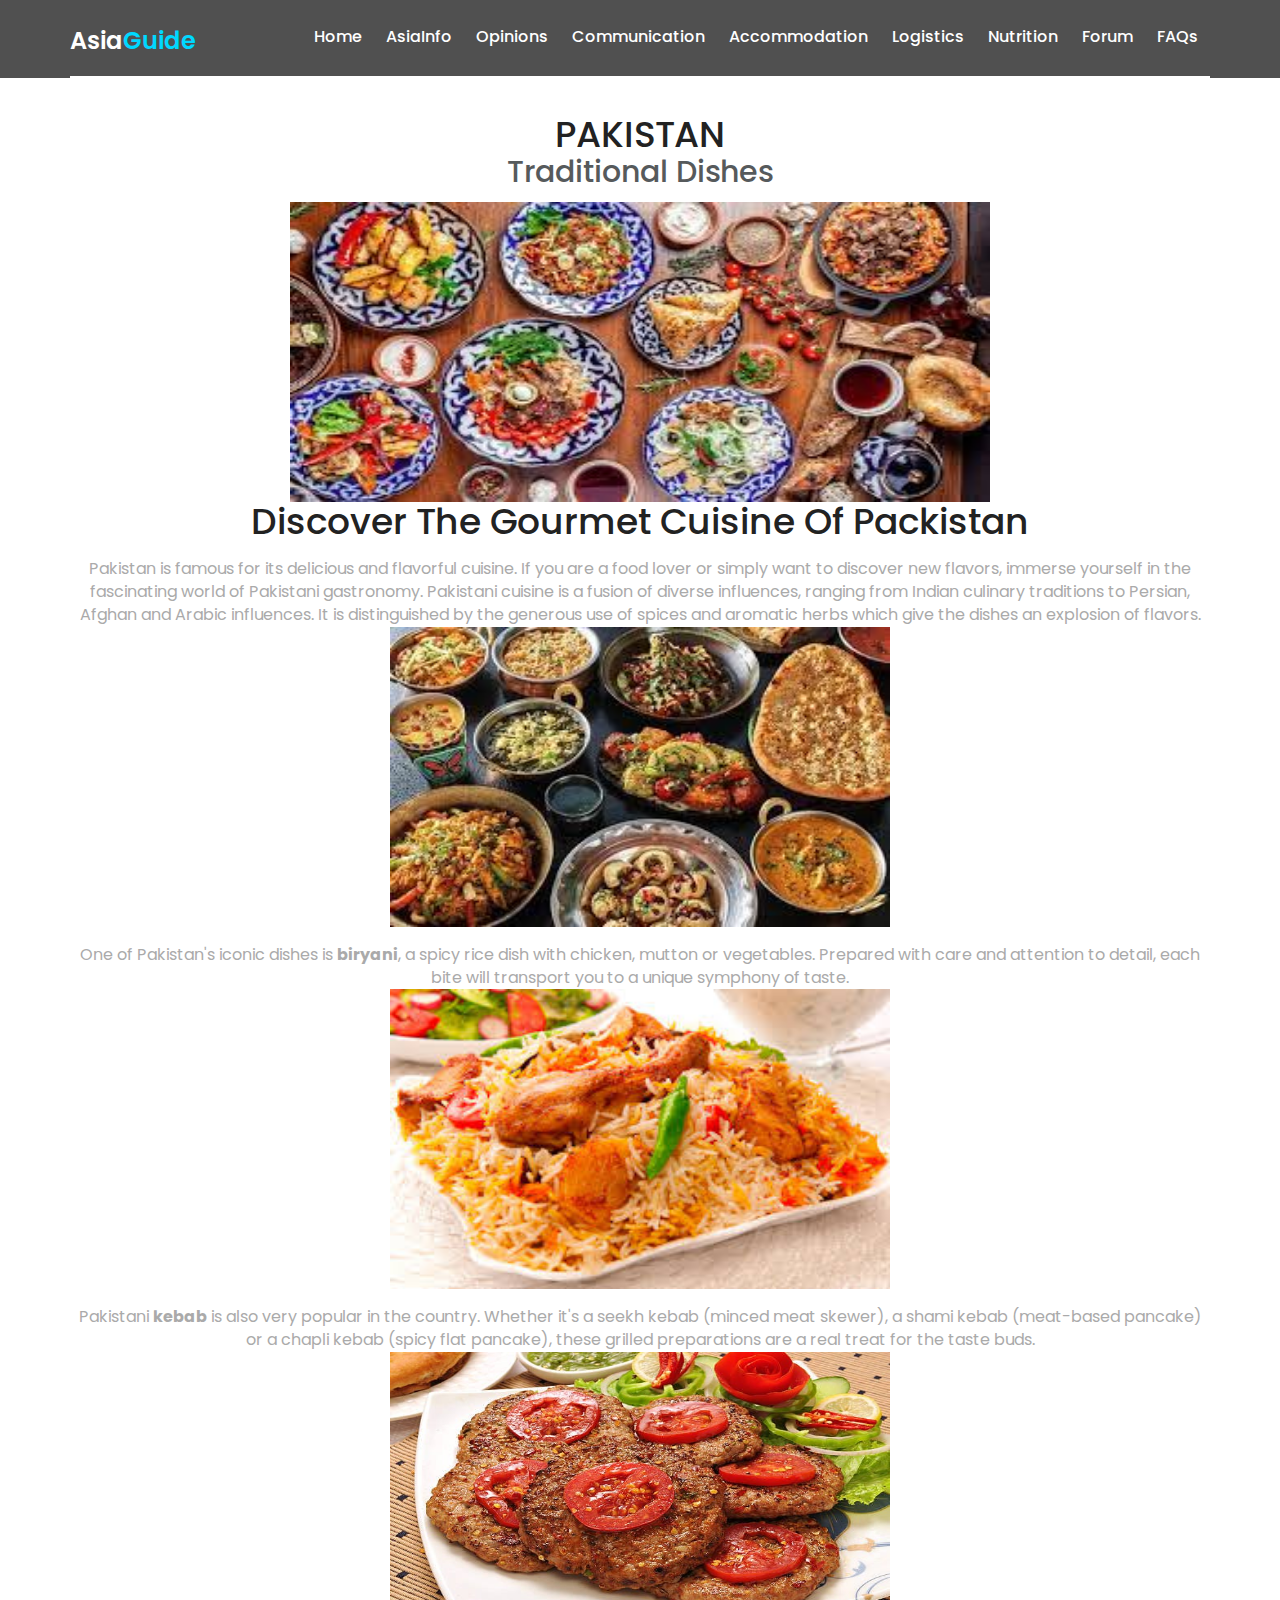
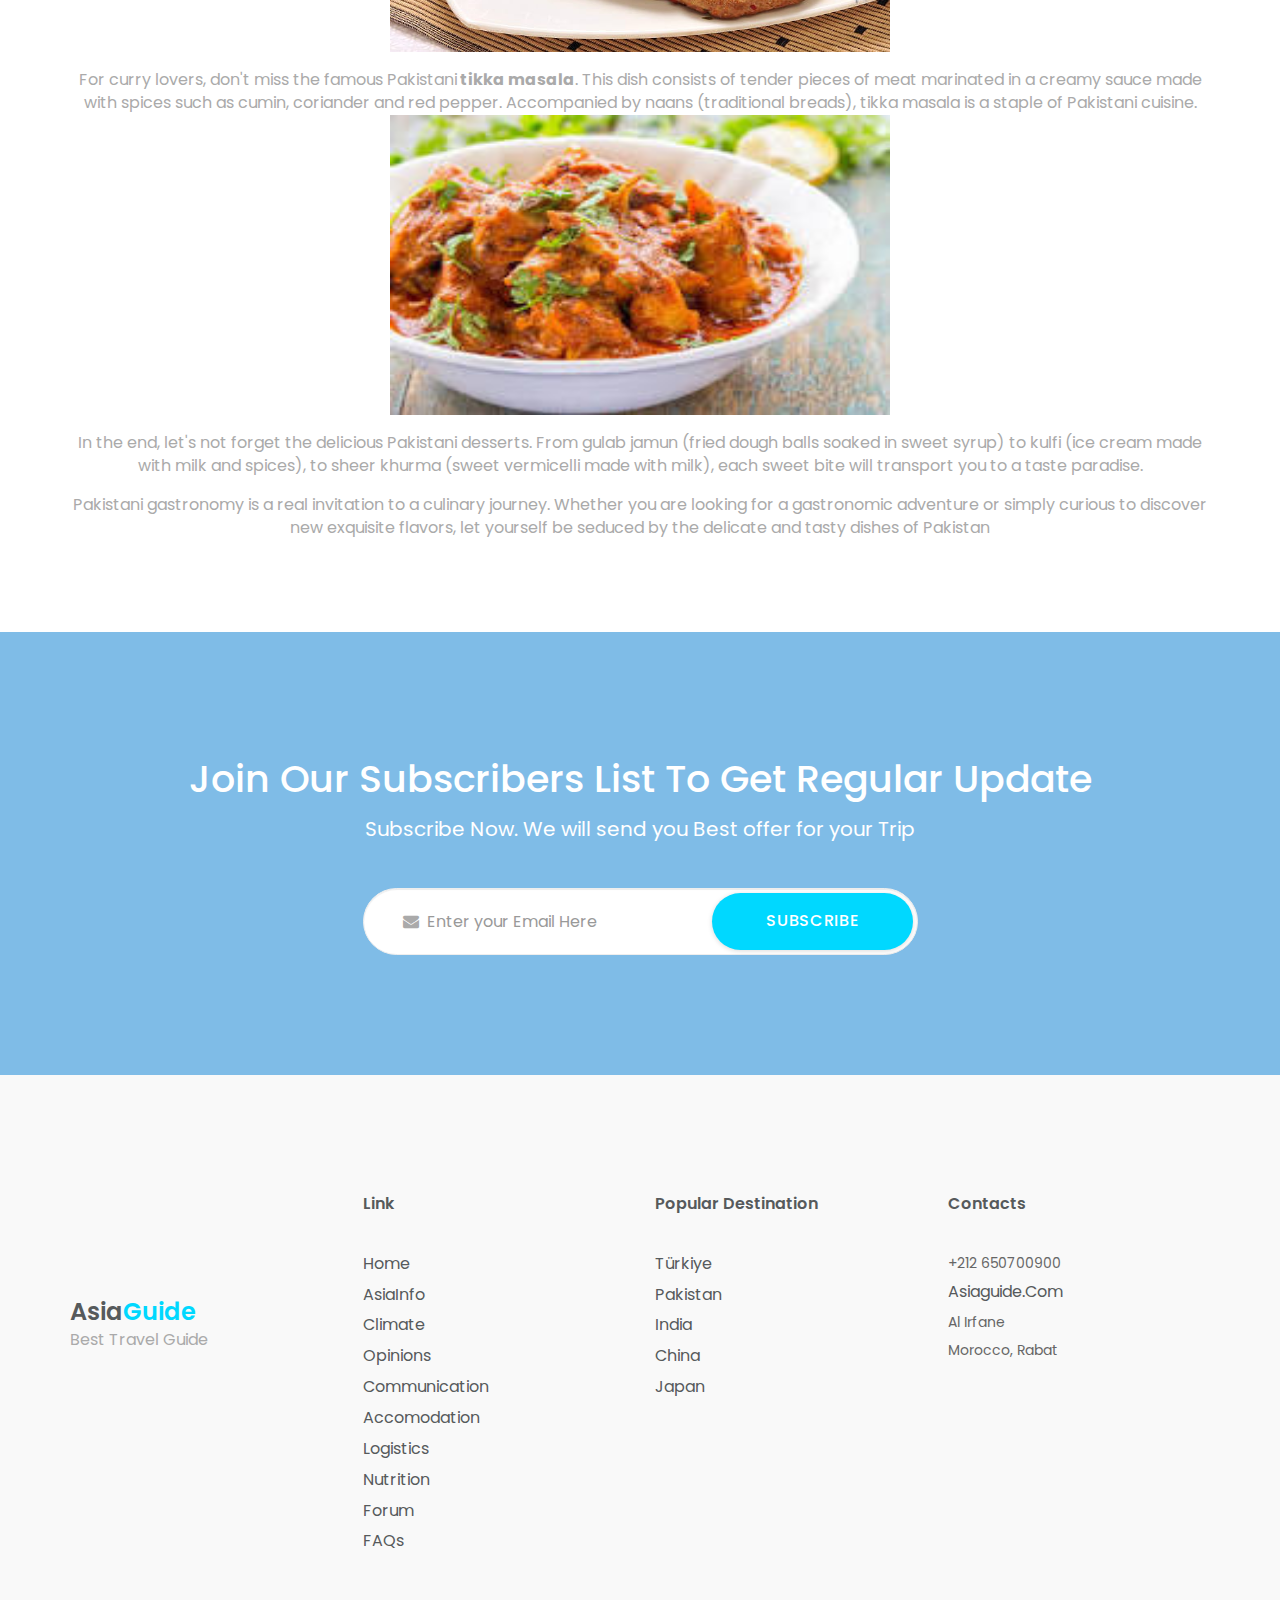
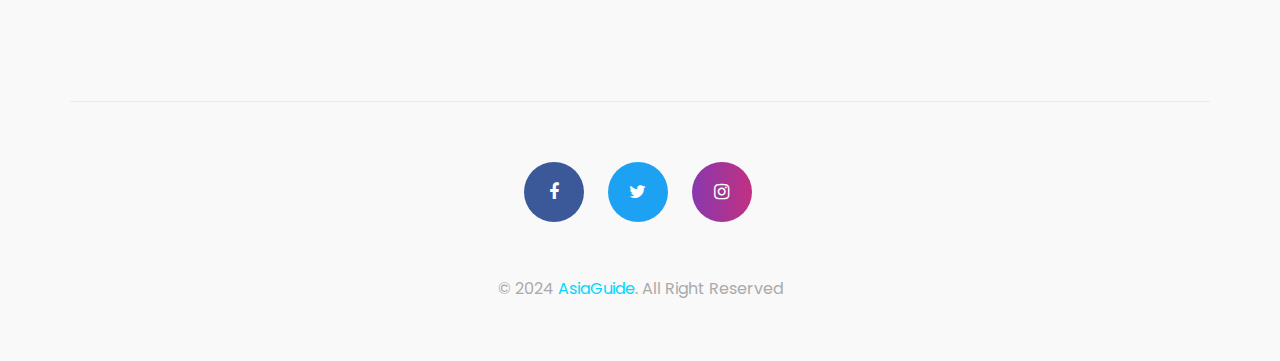
<file: plattrad2.html>
<!doctype html>
<html class="no-js"  lang="en">

	<head>
		<!-- META DATA -->
		<meta charset="utf-8">
		<meta http-equiv="X-UA-Compatible" content="IE=edge">
		<meta name="viewport" content="width=device-width, initial-scale=1">
		<!-- The above 3 meta tags *must* come first in the head; any other head content must come *after* these tags -->

		<!--font-family-->
		<link href="https://fonts.googleapis.com/css?family=Rufina:400,700" rel="stylesheet" />

		<link href="https://fonts.googleapis.com/css?family=Poppins:100,200,300,400,500,600,700,800,900" rel="stylesheet" />

		<!-- TITLE OF SITE -->
		<title>Nutrition</title>

		<!-- favicon img -->
		<link rel="shortcut icon" type="image/icon" href="assets/logo/favicon.png"/>

		<!--font-awesome.min.css-->
		<link rel="stylesheet" href="assets/css/font-awesome.min.css" />

		<!--animate.css-->
		<link rel="stylesheet" href="assets/css/animate.css" />

		<!--hover.css-->
		<link rel="stylesheet" href="assets/css/hover-min.css">

		<!--datepicker.css-->
		<link rel="stylesheet"  href="assets/css/datepicker.css" >

		<!--owl.carousel.css-->
        <link rel="stylesheet" href="assets/css/owl.carousel.min.css">
		<link rel="stylesheet" href="assets/css/owl.theme.default.min.css"/>

		<!-- range css-->
        <link rel="stylesheet" href="assets/css/jquery-ui.min.css" />

		<!--bootstrap.min.css-->
		<link rel="stylesheet" href="assets/css/bootstrap.min.css" />

		<!-- bootsnav -->
		<link rel="stylesheet" href="assets/css/bootsnav.css"/>

		<!--style.css-->
		<link rel="stylesheet" href="assets/css/style.css" />

		<!--responsive.css-->
		<link rel="stylesheet" href="assets/css/responsive.css" />

		<!-- HTML5 shim and Respond.js for IE8 support of HTML5 elements and media queries -->
		<!-- WARNING: Respond.js doesn't work if you view the page via file:// -->

		<!--[if lt IE 9]>
		<script src="https://oss.maxcdn.com/html5shiv/3.7.3/html5shiv.min.js"></script>
		<script src="https://oss.maxcdn.com/respond/1.4.2/respond.min.js"></script>
		<![endif]-->
	
		<style>
        .main-menu, .navbar-collapse {
            background-color: rgb(60, 60, 60);
        }
        .nav > li > a {
            color: white; /* Change the text color to white for better contrast */
	
        }
	.header-area, .navbar-collapse {
            background-color: rgb(80, 80, 80);
        }		
    </style>
	</head>

  <body>

    <header class="top-area">
			<div class="header-area">
				<div class="container">
					<div class="row">
						<div class="col-sm-2">
							<div class="logo">
								<a href="index.html">
									Asia<span>Guide</span>
								</a>
							</div><!-- /.logo-->
						</div><!-- /.col-->
						<div class="col-sm-10">
							<div class="main-menu">
							
								<!-- Brand and toggle get grouped for better mobile display -->
								<div class="navbar-header">
									<button type="button" class="navbar-toggle" data-toggle="collapse" data-target=".navbar-collapse">
										<i class="fa fa-bars"></i>
									</button><!-- / button-->
								</div><!-- /.navbar-header-->
								<div class="collapse navbar-collapse">		  
									<ul class="nav navbar-nav navbar-right">
										<li class="smooth-menu"><a href="#home">home</a></li>
										<li class="smooth-menu"><a href="#asiainfo">AsiaInfo</a></li>
										<li class="smooth-menu"><a href="#bloggers">Opinions</a></li>
										<li class="smooth-menu"><a href="#blog">Communication</a></li>
										<li class="smooth-menu"><a href="#gallery">Accommodation</a></li>
										<li class="smooth-menu"><a href="#pack">Logistics </a></li>
										<li class="smooth-menu"><a href="#spo">Nutrition</a></li>		
										<li class="smooth-menu"><a href="#forum">Forum</a></li>
										<li class="smooth-menu"><a href="#faq">FAQs</a></li>
									</ul>
								</div><!-- /.navbar-collapse -->
							</div><!-- /.main-menu-->
						</div><!-- /.col-->
					</div><!-- /.row -->
					<div class="home-border"></div><!-- /.home-border-->
				</div><!-- /.container-->
			</div><!-- /.header-area -->

		</header><!-- /.top-area-->
<section id="about Asia" class="blog">
	<div class="container">
		<div class="blog-details">
			<div class="gallary-header text-center">
	  <h1 style="margin-bottum:10px;">PAKISTAN</h1>
	  
	  <h2 style="margin-bottum:10px;">Traditional dishes</h2>
    <img src="assets/images/packages/nouveau 5.jpg" alt = "image" style="margin-bottum:10px; height:300px; width:700px;">
    
    <h1 style="margin-bottum:10px;">discover the gourmet cuisine of Packistan</h1>

    <p style="margin-bottum:10px;">
      Pakistan is famous for its delicious and flavorful cuisine. If you are a food lover or simply want to discover new
      flavors, immerse yourself in the fascinating world of Pakistani gastronomy.
     Pakistani cuisine is a fusion of diverse influences, ranging from Indian culinary traditions to Persian, Afghan and
     Arabic influences. It is distinguished by the generous use of spices and aromatic herbs which give the dishes an
    explosion of flavors.
    </p>

    <img src="assets/images/packages/nouveau3.jpg" alt = "image" style="margin-bottum:10px; height:300px; width:500px;">

    <p style="margin-bottum:10px;">
      One of Pakistan's iconic dishes is <b> biryani</b>, a spicy rice dish with chicken, mutton or vegetables. Prepared with care and
      attention to detail, each bite will transport you to a unique symphony of taste.
    </p>
    <img src="assets/images/packages/biryani.jpeg" alt = "image" style="margin-bottum:10px; height:300px; width:500px;">

    <p style="margin-bottum:10px;">
      Pakistani <b>kebab</b> is also very popular in the country. Whether it's a seekh kebab (minced meat skewer), a shami kebab
      (meat-based pancake) or a chapli kebab (spicy flat pancake), these grilled preparations are a real treat for the taste
      buds.
    </p>
    <img src="assets/images/packages/KEBAB.jpg" alt = "image" style="margin-bottum:10px; height:300px; width:500px;">
    <p style="margin-bottum:10px;">
      For curry lovers, don't miss the famous Pakistani<b> tikka  masala</b>. This dish consists of tender pieces of meat marinated in
      a creamy sauce made with spices such as cumin, coriander and red pepper. Accompanied by naans (traditional breads),
     tikka masala is a staple of Pakistani cuisine.
    </p>
    <img src="assets/images/packages/nouveau4.jpg" alt = "image" style="margin-bottum:10px; height:300px; width:500px;">
    <p style="margin-bottum:10px;">
      In the end, let's not forget the delicious Pakistani desserts. From gulab jamun (fried dough balls soaked in sweet
      syrup) to kulfi (ice cream made with milk and spices), to sheer khurma (sweet vermicelli made with milk), each sweet
      bite will transport you to a taste paradise.
    </p>
    <p style="margin-bottum:10px;">
      Pakistani gastronomy is a real invitation to a culinary journey. Whether you are looking for a gastronomic adventure or
      simply curious to discover new exquisite flavors, let yourself be seduced by the delicate and tasty dishes of Pakistan
    </p>
			</div>
		</div>
	</div>
</section>

	   <!--subscribe start-->
		<section id="subs" class="subscribe">
			<div class="container">
				<div class="subscribe-title text-center">
					<h2>
						Join our Subscribers List to Get Regular Update
					</h2>
					<p>
						Subscribe Now. We will send you Best offer for your Trip 
					</p>
				</div>
				<form>
					<div class="row">
						<div class="col-md-6 col-md-offset-3 col-sm-8 col-sm-offset-2">
							<div class="custom-input-group">
								<input type="email" class="form-control" placeholder="Enter your Email Here">
								<button class="appsLand-btn subscribe-btn">Subscribe</button>
								<div class="clearfix"></div>
								<i class="fa fa-envelope"></i>
							</div>

						</div>
					</div>
				</form>
			</div>

		</section>
		<!--subscribe end-->


   <footer  class="footer-copyright">
			<div class="container">
				<div class="footer-content">
					<div class="row">

						<div class="col-sm-3">
							<div class="single-footer-item">
								<div class="footer-logo">
									<a href="index.html">
										Asia<span>Guide</span>
									</a>
									<p>
										best travel Guide
									</p>
								</div>
							</div><!--/.single-footer-item-->
						</div><!--/.col-->

						<div class="col-sm-3">
							<div class="single-footer-item">
								<h2>link</h2>
								<div class="single-footer-txt">
									<p><a href="#home">Home</a></p>
									<p><a href="#asiainfo">AsiaInfo</a></p>
									<p><a href="#asiainfo">Climate</a></p>
									<p><a href="#clients">Opinions</a></p>
									<p><a href="#blog">Communication</a></p>
									<p><a href="#gallery">Accomodation</a></p>
									<p><a href="#pack">Logistics</a></p>
									<p><a href="#spo">Nutrition</a></p>
									<p><a href="#forum">Forum</a></p>
									<p><a href="#faq">FAQs</a></p>
									
								</div><!--/.single-footer-txt-->
							</div><!--/.single-footer-item-->

						</div><!--/.col-->

						<div class="col-sm-3">
							<div class="single-footer-item">
								<h2>popular destination</h2>
								<div class="single-footer-txt">
									<p><a href="#">Türkiye</a></p>
									<p><a href="#">Pakistan</a></p>
									<p><a href="#">India</a></p>
									<p><a href="#">China</a></p>
									<p><a href="#">Japan</a></p>
								</div><!--/.single-footer-txt-->
							</div><!--/.single-footer-item-->
						</div><!--/.col-->

						<div class="col-sm-3">
							<div class="single-footer-item text-center">
								<h2 class="text-left">contacts</h2>
								<div class="single-footer-txt text-left">
									<p>+212 650700900</p>
									<p class="foot-email"><a href="#">asiaguide.com</a></p>
									<p>Al Irfane</p>
									<p>Morocco, Rabat</p>
								</div><!--/.single-footer-txt-->
							</div><!--/.single-footer-item-->
						</div><!--/.col-->

					</div><!--/.row-->

				</div><!--/.footer-content-->
				<hr>
				<div class="foot-icons ">
					<ul class="footer-social-links list-inline list-unstyled">
		                <li><a href="#" target="_blank" class="foot-icon-bg-1"><i class="fa fa-facebook"></i></a></li>
		                <li><a href="#" target="_blank" class="foot-icon-bg-2"><i class="fa fa-twitter"></i></a></li>
		                <li><a href="#" target="_blank" class="foot-icon-bg-3"><i class="fa fa-instagram"></i></a></li>
		        	</ul>
		        	<p>&copy; 2024 <a href="index.html">AsiaGuide</a>. All Right Reserved</p>

		        </div><!--/.foot-icons-->
				<div id="scroll-Top">
					<i class="fa fa-angle-double-up return-to-top" id="scroll-top" data-toggle="tooltip" data-placement="top" title="" data-original-title="Back to Top" aria-hidden="true"></i>
				</div><!--/.scroll-Top-->
			</div><!-- /.container-->

		</footer><!-- /.footer-copyright-->
	  
  </body>
</file>
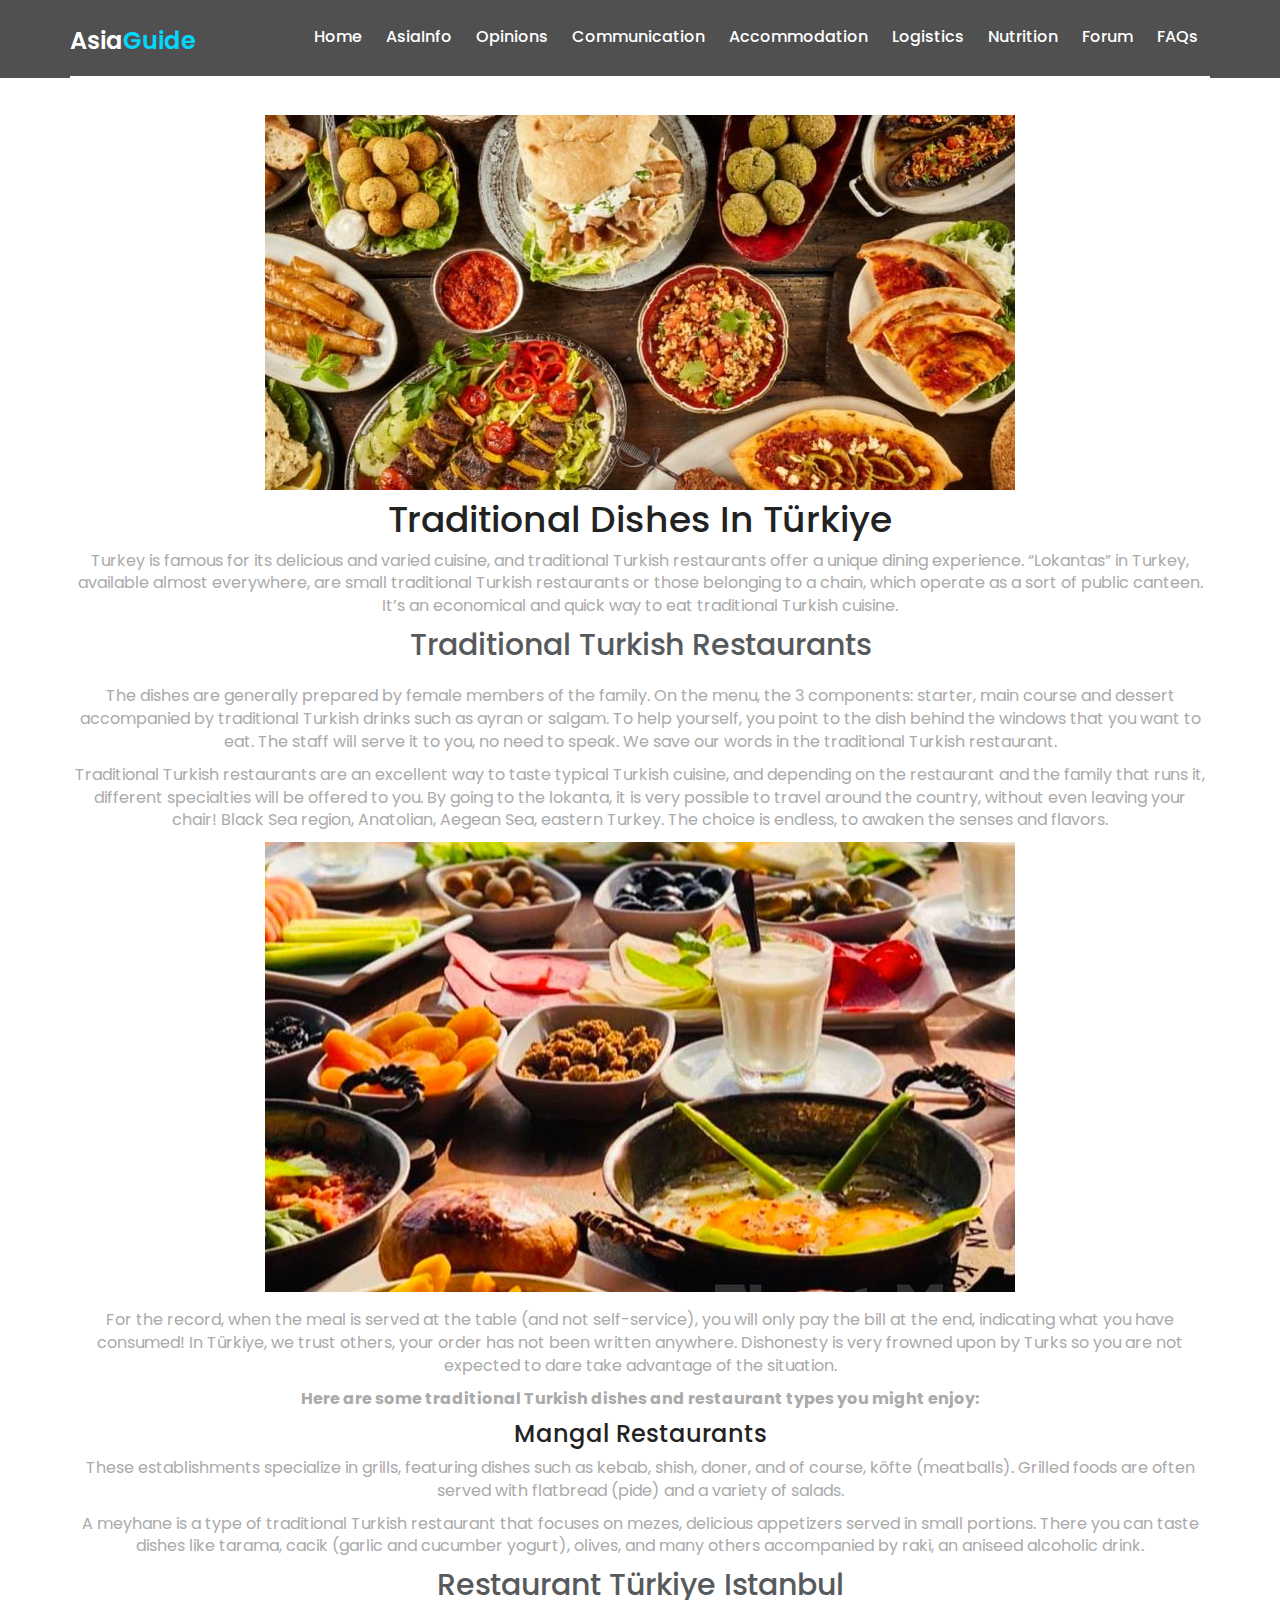
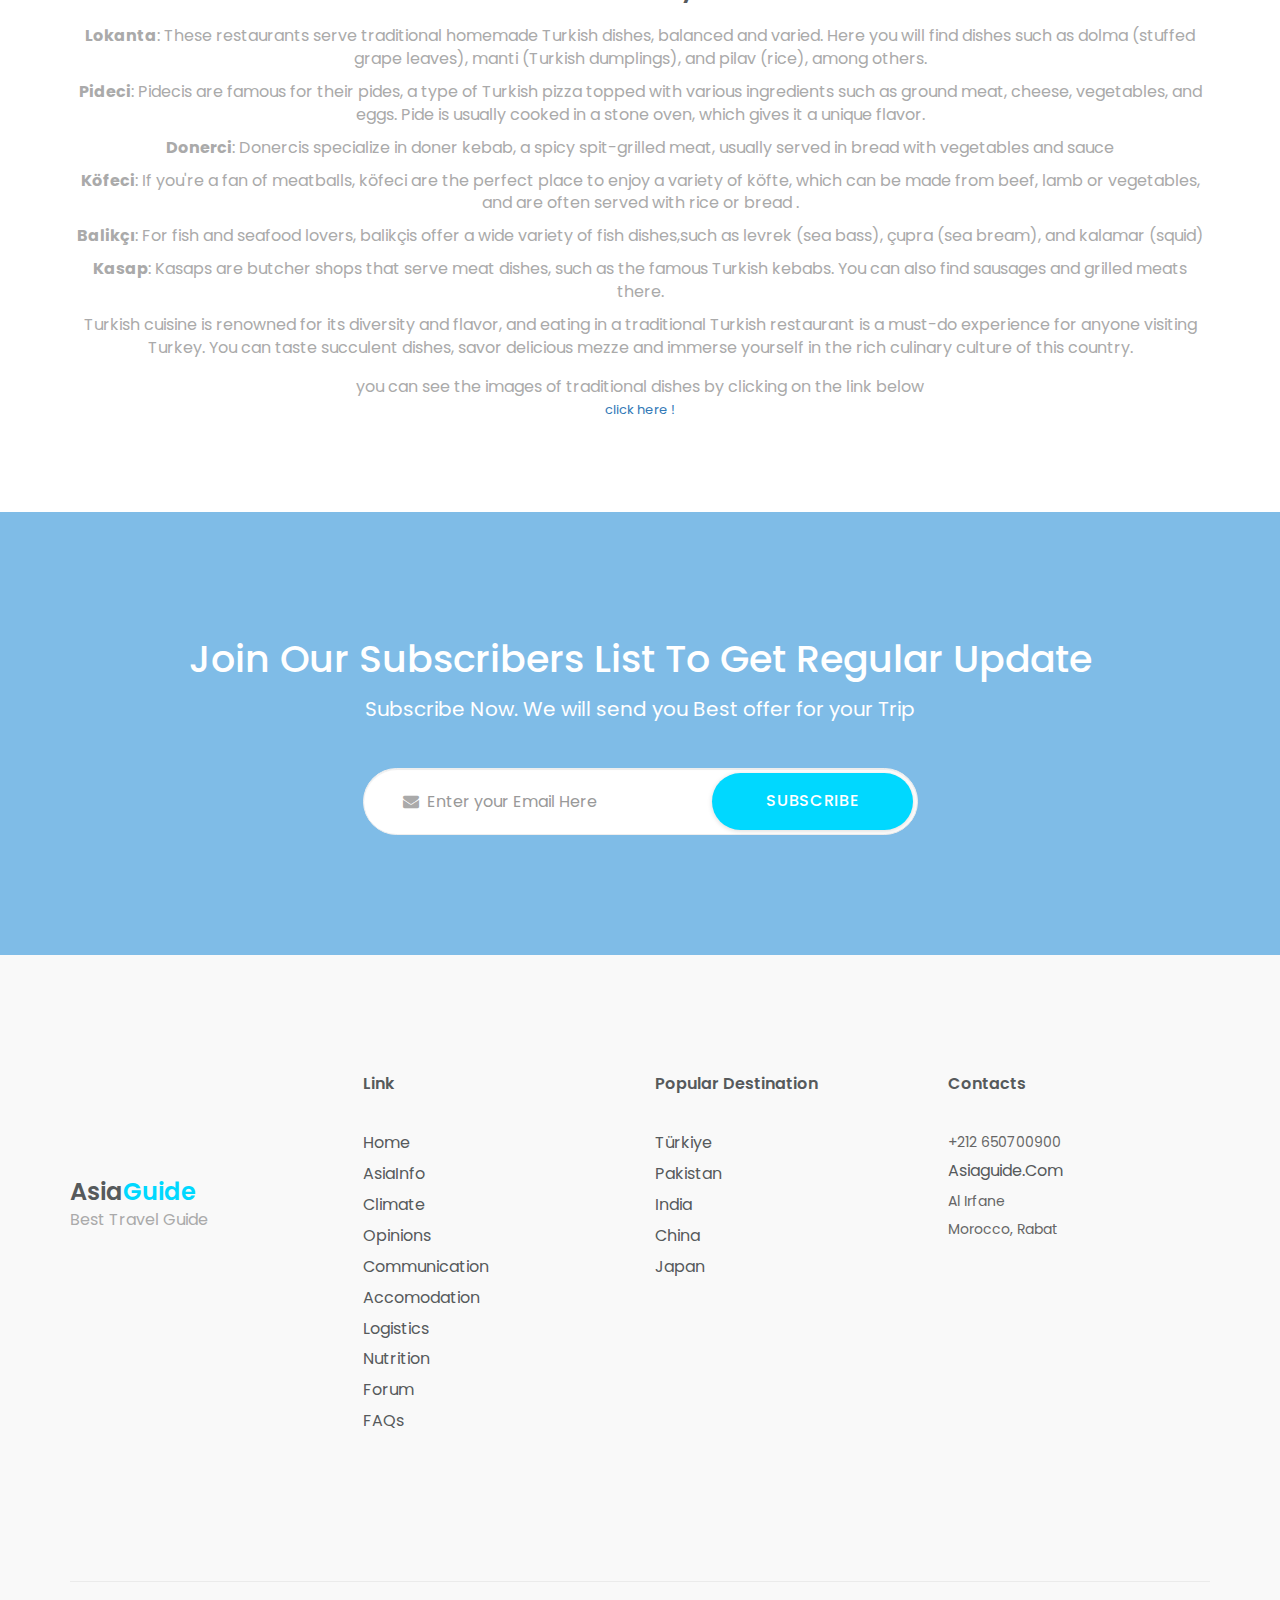
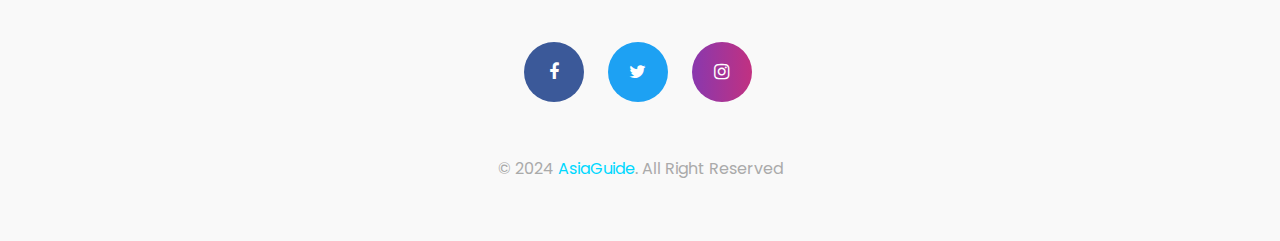
<file: plattradi1.html>
<!doctype html>
<html class="no-js"  lang="en">

	<head>
		<!-- META DATA -->
		<meta charset="utf-8">
		<meta http-equiv="X-UA-Compatible" content="IE=edge">
		<meta name="viewport" content="width=device-width, initial-scale=1">
		<!-- The above 3 meta tags *must* come first in the head; any other head content must come *after* these tags -->

		<!--font-family-->
		<link href="https://fonts.googleapis.com/css?family=Rufina:400,700" rel="stylesheet" />

		<link href="https://fonts.googleapis.com/css?family=Poppins:100,200,300,400,500,600,700,800,900" rel="stylesheet" />

		<!-- TITLE OF SITE -->
		<title>AsiaGuide</title>

		<!-- favicon img -->
		<link rel="shortcut icon" type="image/icon" href="assets/logo/favicon.png"/>

		<!--font-awesome.min.css-->
		<link rel="stylesheet" href="assets/css/font-awesome.min.css" />

		<!--animate.css-->
		<link rel="stylesheet" href="assets/css/animate.css" />

		<!--hover.css-->
		<link rel="stylesheet" href="assets/css/hover-min.css">

		<!--datepicker.css-->
		<link rel="stylesheet"  href="assets/css/datepicker.css" >

		<!--owl.carousel.css-->
        <link rel="stylesheet" href="assets/css/owl.carousel.min.css">
		<link rel="stylesheet" href="assets/css/owl.theme.default.min.css"/>

		<!-- range css-->
        <link rel="stylesheet" href="assets/css/jquery-ui.min.css" />

		<!--bootstrap.min.css-->
		<link rel="stylesheet" href="assets/css/bootstrap.min.css" />

		<!-- bootsnav -->
		<link rel="stylesheet" href="assets/css/bootsnav.css"/>

		<!--style.css-->
		<link rel="stylesheet" href="assets/css/style.css" />

		<!--responsive.css-->
		<link rel="stylesheet" href="assets/css/responsive.css" />

		<!-- HTML5 shim and Respond.js for IE8 support of HTML5 elements and media queries -->
		<!-- WARNING: Respond.js doesn't work if you view the page via file:// -->

		<!--[if lt IE 9]>
		<script src="https://oss.maxcdn.com/html5shiv/3.7.3/html5shiv.min.js"></script>
		<script src="https://oss.maxcdn.com/respond/1.4.2/respond.min.js"></script>
		<![endif]-->

		<style>
        .main-menu, .navbar-collapse {
            background-color: rgb(60, 60, 60);
        }
        .nav > li > a {
            color: white; /* Change the text color to white for better contrast */
	
        }
	.header-area, .navbar-collapse {
            background-color: rgb(80, 80, 80);
        }		
    </style>

	</head>
  <body>
<header class="top-area">
			<div class="header-area">
				<div class="container">
					<div class="row">
						<div class="col-sm-2">
							<div class="logo">
								<a href="index.html">
									Asia<span>Guide</span>
								</a>
							</div><!-- /.logo-->
						</div><!-- /.col-->
						<div class="col-sm-10">
							<div class="main-menu">
							
								<!-- Brand and toggle get grouped for better mobile display -->
								<div class="navbar-header">
									<button type="button" class="navbar-toggle" data-toggle="collapse" data-target=".navbar-collapse">
										<i class="fa fa-bars"></i>
									</button><!-- / button-->
								</div><!-- /.navbar-header-->
								<div class="collapse navbar-collapse">		  
									<ul class="nav navbar-nav navbar-right">
										<li class="smooth-menu"><a href="#home">home</a></li>
										<li class="smooth-menu"><a href="#asiainfo">AsiaInfo</a></li>
										<li class="smooth-menu"><a href="#bloggers">Opinions</a></li>
										<li class="smooth-menu"><a href="#blog">Communication</a></li>
										<li class="smooth-menu"><a href="#gallery">Accommodation</a></li>
										<li class="smooth-menu"><a href="#pack">Logistics </a></li>
										<li class="smooth-menu"><a href="#spo">Nutrition</a></li>		
										<li class="smooth-menu"><a href="#forum">Forum</a></li>
										<li class="smooth-menu"><a href="#faq">FAQs</a></li>
									</ul>
								</div><!-- /.navbar-collapse -->
							</div><!-- /.main-menu-->
						</div><!-- /.col-->
					</div><!-- /.row -->
					<div class="home-border"></div><!-- /.home-border-->
				</div><!-- /.container-->
			</div><!-- /.header-area -->

		</header><!-- /.top-area-->	  
   <section id="about Asia" class="blog">
      <div class="container">
	 <div class="blog-details">
	    <div class="gallary-header text-center">
    <img src = "assets/images/packages/nouveau.jpg" alt="image">
    <h1 style="margin-top:10px;">Traditional dishes in Türkiye</h1>
    
    <p style="margin-top:10px;">
      Turkey is famous for its delicious and varied cuisine, and traditional Turkish restaurants offer a unique dining experience.
      “Lokantas” in Turkey, available almost everywhere, are small traditional Turkish restaurants or those
      belonging to a chain, which operate as a sort of public canteen. It’s an economical and quick way to eat traditional
      Turkish cuisine.
    </p>
    
    <h2 style="margin-top:10px;">
       Traditional Turkish Restaurants
    </h2>
    
    <p style="margin-top:10px;">
      The dishes are generally prepared by female members of the family. On the menu, the 3 components: starter, main course
      and dessert accompanied by traditional Turkish drinks such as ayran or salgam. To help yourself, you point to the dish
      behind the windows that you want to eat. The staff will serve it to you, no need to speak. We save our words in the
      traditional Turkish restaurant.
    </p>
    
    <p style="margin-top:10px;">
      Traditional Turkish restaurants are an excellent way to taste typical Turkish cuisine, and depending on the restaurant
      and the family that runs it, different specialties will be offered to you. By going to the lokanta, it is very possible
      to travel around the country, without even leaving your chair! Black Sea region, Anatolian, Aegean Sea, eastern Turkey.
      The choice is endless, to awaken the senses and flavors.
    </p>
    
    <img src= "assets/images/packages/nouveau2.jpg" alt="image" style="margin-top:10px;">
    
    <p>
      For the record, when the meal is served at the table (and not self-service), you will only pay the bill at the end,
      indicating what you have consumed! In Türkiye, we trust others, your order has not been written anywhere. Dishonesty is
      very frowned upon by Turks so you are not expected to dare take advantage of the situation.
    </p>
    
    <p style="margin-top:10px;"><b>Here are some traditional Turkish dishes and restaurant types you might enjoy:</b></p>

    <h3 style="margin-top:10px;" >Mangal Restaurants</h3>

    <p style="margin-top:10px;">
      These establishments specialize in grills, featuring dishes such as kebab, shish, doner, and of course, köfte
      (meatballs). Grilled foods are often served with flatbread (pide) and a variety of salads.
    </p>

    
      <p style="margin-top:10px;">
        A meyhane is a type of traditional Turkish restaurant that focuses on mezes, delicious appetizers served in small
        portions. There you can taste dishes like tarama, cacik (garlic and cucumber yogurt), olives, and many others
        accompanied by raki, an aniseed alcoholic drink.
      </p>
      
      <h2 style="margin-top:10px;">Restaurant Türkiye Istanbul</h2>
      
      <p style="margin-top:10px;">
        <b>Lokanta</b>: These restaurants serve traditional homemade Turkish dishes, balanced and varied. Here you will find dishes
        such as dolma (stuffed grape leaves), manti (Turkish dumplings), and pilav (rice), among others.
      </p>

      <p style="margin-top:10px;">
        <b>Pideci</b>: Pidecis are famous for their pides, a type of Turkish pizza topped with various ingredients such as ground meat,
        cheese, vegetables, and eggs. Pide is usually cooked in a stone oven, which gives it a unique flavor.
      </p>
      <p style="margin-top:10px;">
        <b>Donerci</b>: Donercis specialize in doner kebab, a spicy spit-grilled meat, usually served in bread with vegetables and
        sauce
      </p>

      <p style="margin-top:10px;">
        <b>Köfeci</b>: If you're a fan of meatballs, köfeci are the perfect place to enjoy a variety of köfte, which can be made from
        beef, lamb or vegetables, and are often served with rice or bread .
      </p>
      
      <p style="margin-top:10px;">
        <b>Balikçı</b>: For fish and seafood lovers, balikçis offer a wide variety of fish dishes,such as levrek (sea bass), çupra (sea bream), and kalamar (squid)
      </p>
      
      <p style="margin-top:10px;">
        <b>Kasap</b>: Kasaps are butcher shops that serve meat dishes, such as the famous Turkish kebabs. You can also find sausages
        and grilled meats there.
      </p>
      <p style="margin-top:10px;">Turkish cuisine is renowned for its diversity and flavor, and eating in a traditional Turkish restaurant is a must-do
         experience for anyone visiting Turkey. You can taste succulent dishes, savor delicious mezze and immerse yourself in the
         rich culinary culture of this country.</p>
     <p>you can see the images of traditional dishes by clicking on the link below</p>
     <a href="https://www.istockphoto.com/fr/photos/plat-turc" > click here !</a>
	    </div>
	 </div>
      </div>
   </section>

	   <!--subscribe start-->
		<section id="subs" class="subscribe">
			<div class="container">
				<div class="subscribe-title text-center">
					<h2>
						Join our Subscribers List to Get Regular Update
					</h2>
					<p>
						Subscribe Now. We will send you Best offer for your Trip 
					</p>
				</div>
				<form>
					<div class="row">
						<div class="col-md-6 col-md-offset-3 col-sm-8 col-sm-offset-2">
							<div class="custom-input-group">
								<input type="email" class="form-control" placeholder="Enter your Email Here">
								<button class="appsLand-btn subscribe-btn">Subscribe</button>
								<div class="clearfix"></div>
								<i class="fa fa-envelope"></i>
							</div>

						</div>
					</div>
				</form>
			</div>

		</section>
		<!--subscribe end-->


    <footer  class="footer-copyright">
			<div class="container">
				<div class="footer-content">
					<div class="row">

						<div class="col-sm-3">
							<div class="single-footer-item">
								<div class="footer-logo">
									<a href="index.html">
										Asia<span>Guide</span>
									</a>
									<p>
										best travel Guide
									</p>
								</div>
							</div><!--/.single-footer-item-->
						</div><!--/.col-->

						<div class="col-sm-3">
							<div class="single-footer-item">
								<h2>link</h2>
								<div class="single-footer-txt">
									<p><a href="#home">Home</a></p>
									<p><a href="#asiainfo">AsiaInfo</a></p>
									<p><a href="#asiainfo">Climate</a></p>
									<p><a href="#clients">Opinions</a></p>
									<p><a href="#blog">Communication</a></p>
									<p><a href="#gallery">Accomodation</a></p>
									<p><a href="#pack">Logistics</a></p>
									<p><a href="#spo">Nutrition</a></p>
									<p><a href="#forum">Forum</a></p>
									<p><a href="#faq">FAQs</a></p>
									
								</div><!--/.single-footer-txt-->
							</div><!--/.single-footer-item-->

						</div><!--/.col-->

						<div class="col-sm-3">
							<div class="single-footer-item">
								<h2>popular destination</h2>
								<div class="single-footer-txt">
									<p><a href="#">Türkiye</a></p>
									<p><a href="#">Pakistan</a></p>
									<p><a href="#">India</a></p>
									<p><a href="#">China</a></p>
									<p><a href="#">Japan</a></p>
								</div><!--/.single-footer-txt-->
							</div><!--/.single-footer-item-->
						</div><!--/.col-->

						<div class="col-sm-3">
							<div class="single-footer-item text-center">
								<h2 class="text-left">contacts</h2>
								<div class="single-footer-txt text-left">
									<p>+212 650700900</p>
									<p class="foot-email"><a href="#">asiaguide.com</a></p>
									<p>Al Irfane</p>
									<p>Morocco, Rabat</p>
								</div><!--/.single-footer-txt-->
							</div><!--/.single-footer-item-->
						</div><!--/.col-->

					</div><!--/.row-->

				</div><!--/.footer-content-->
				<hr>
				<div class="foot-icons ">
					<ul class="footer-social-links list-inline list-unstyled">
		                <li><a href="#" target="_blank" class="foot-icon-bg-1"><i class="fa fa-facebook"></i></a></li>
		                <li><a href="#" target="_blank" class="foot-icon-bg-2"><i class="fa fa-twitter"></i></a></li>
		                <li><a href="#" target="_blank" class="foot-icon-bg-3"><i class="fa fa-instagram"></i></a></li>
		        	</ul>
		        	<p>&copy; 2024 <a href="index.html">AsiaGuide</a>. All Right Reserved</p>

		        </div><!--/.foot-icons-->
				<div id="scroll-Top">
					<i class="fa fa-angle-double-up return-to-top" id="scroll-top" data-toggle="tooltip" data-placement="top" title="" data-original-title="Back to Top" aria-hidden="true"></i>
				</div><!--/.scroll-Top-->
			</div><!-- /.container-->

		</footer><!-- /.footer-copyright-->
	

  </body>
</file>
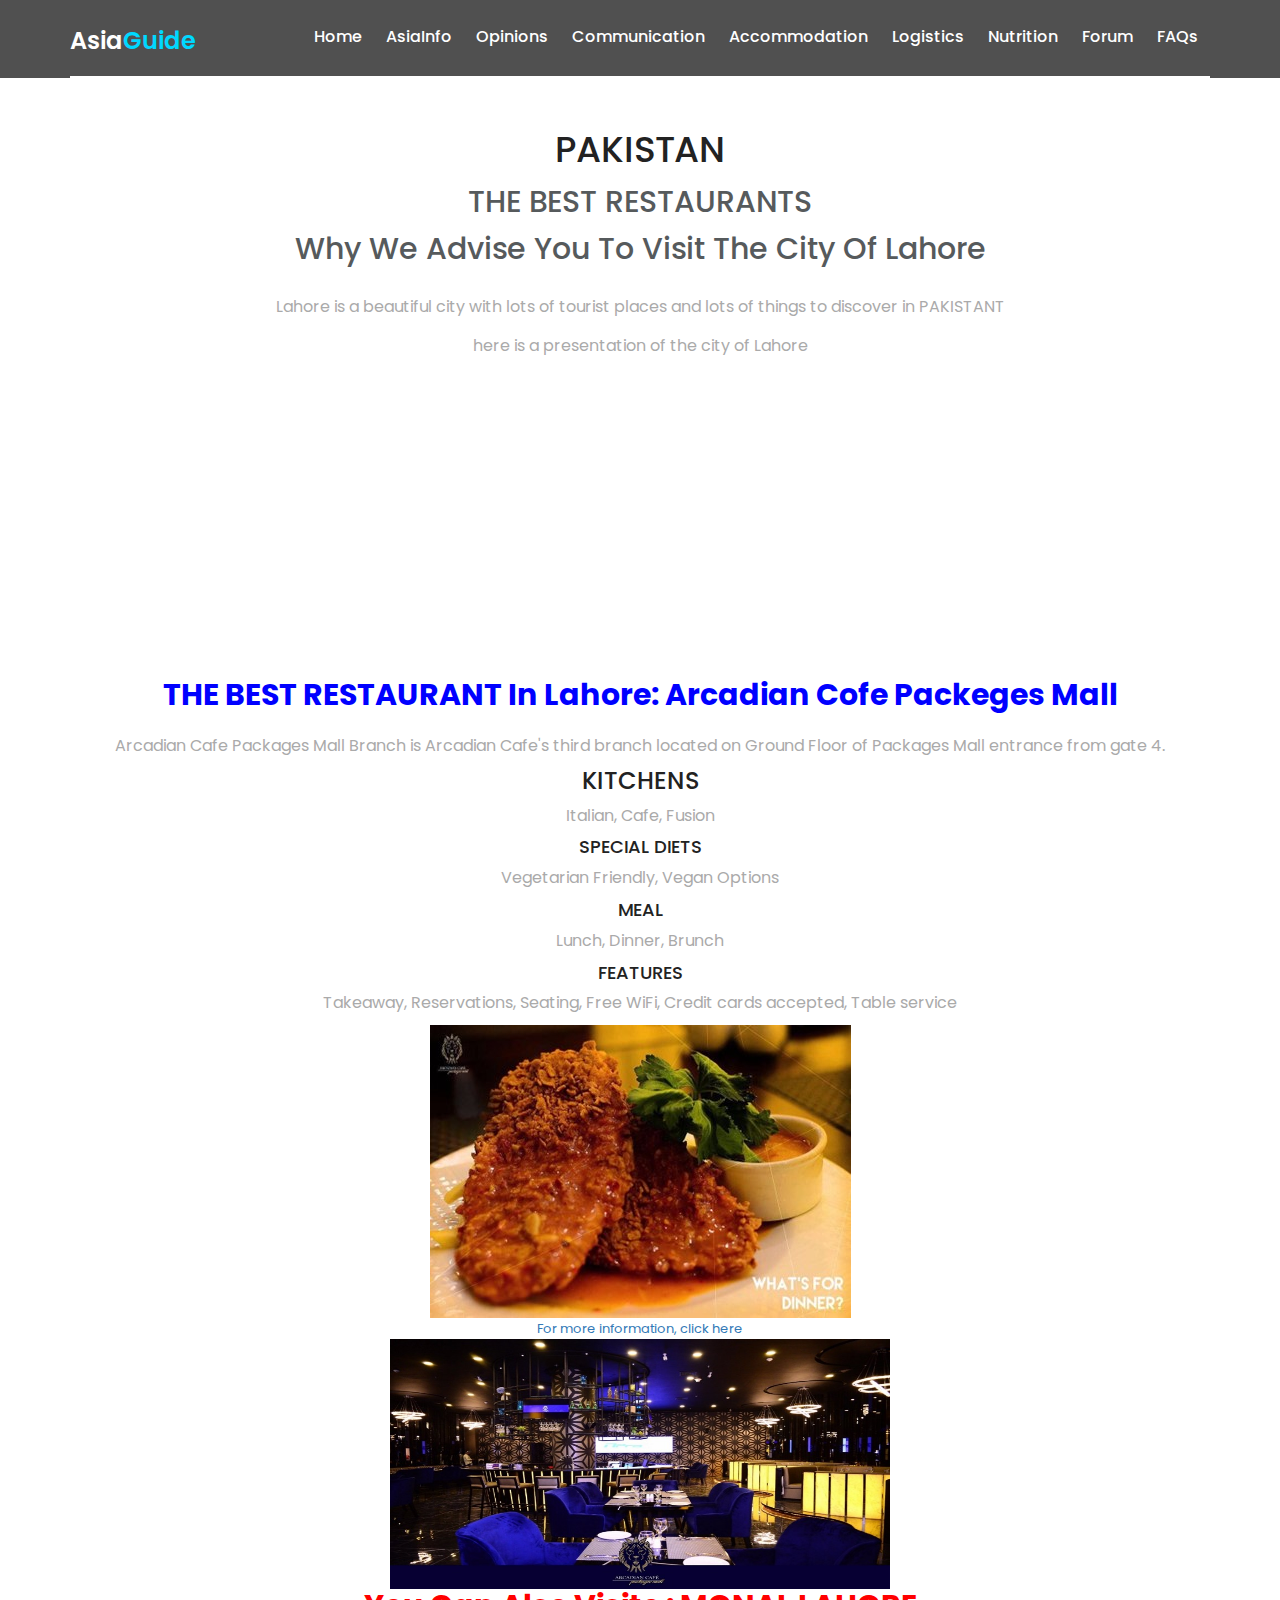
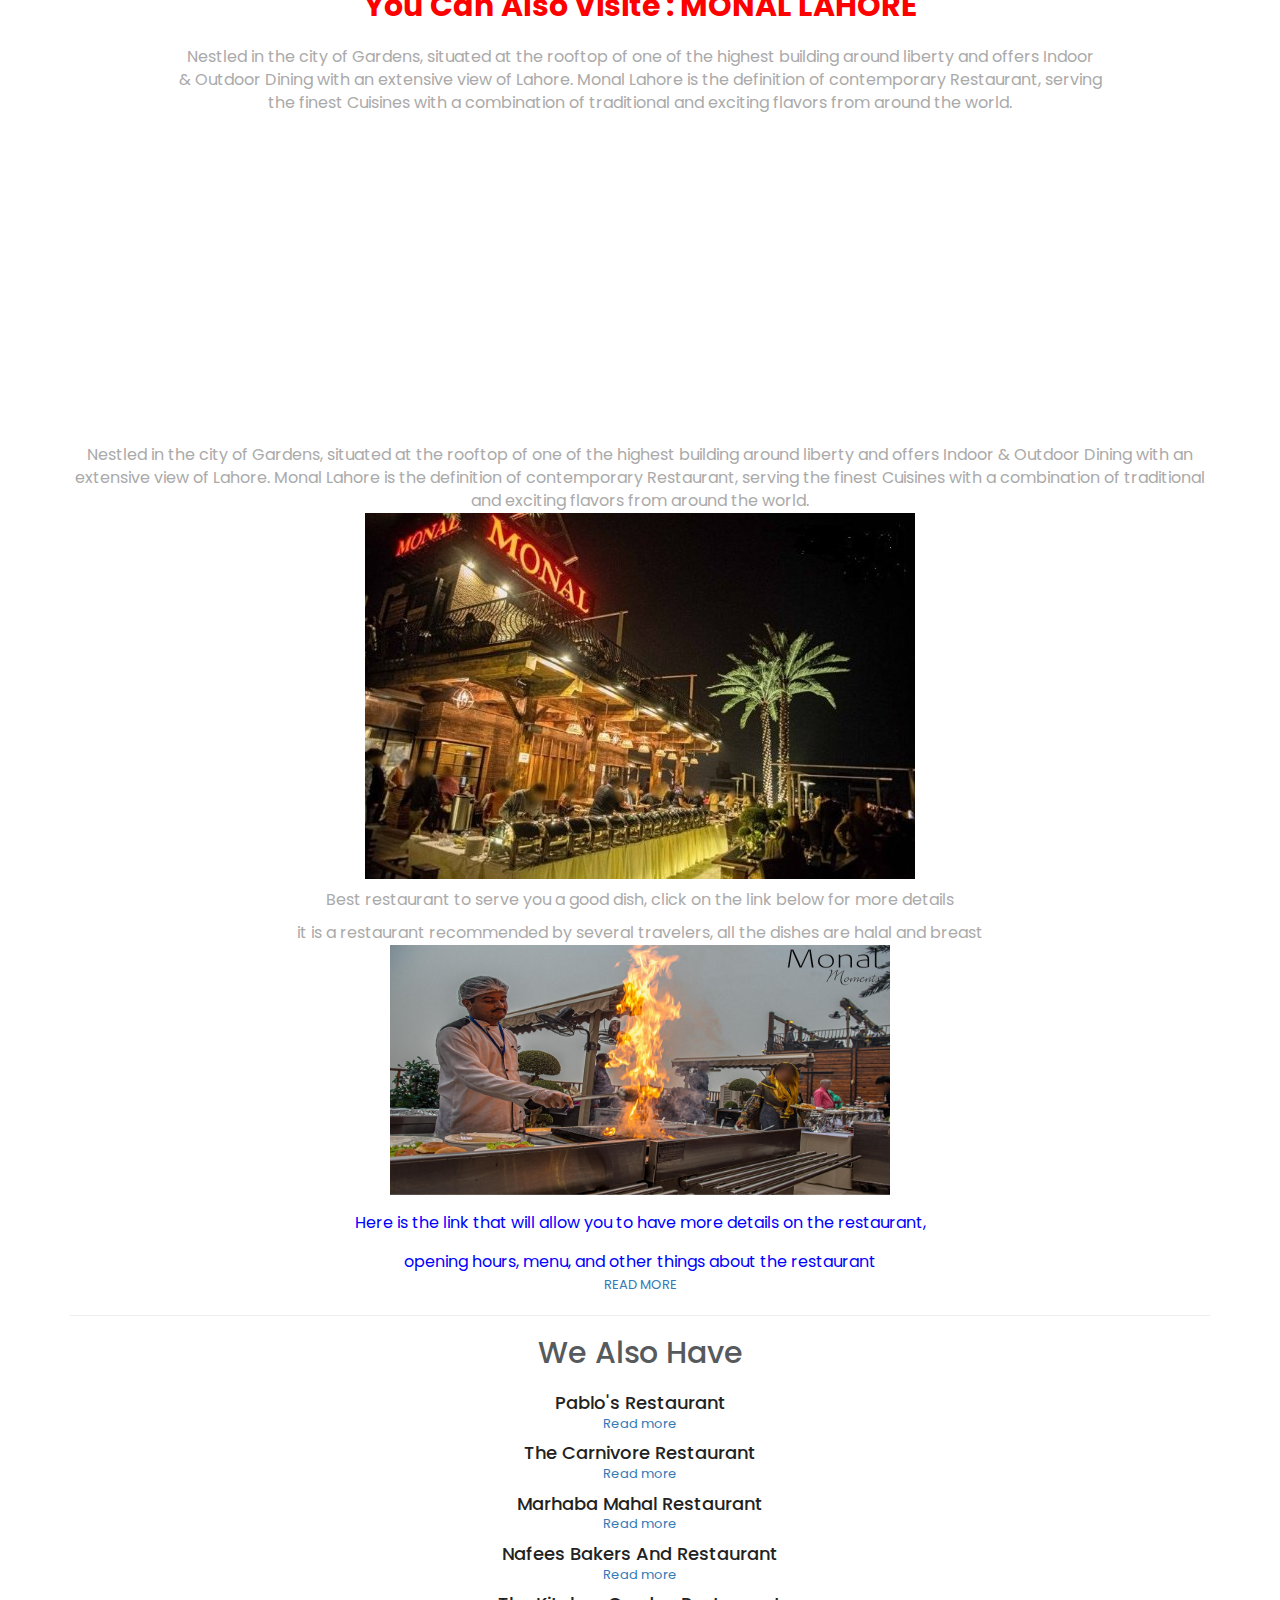
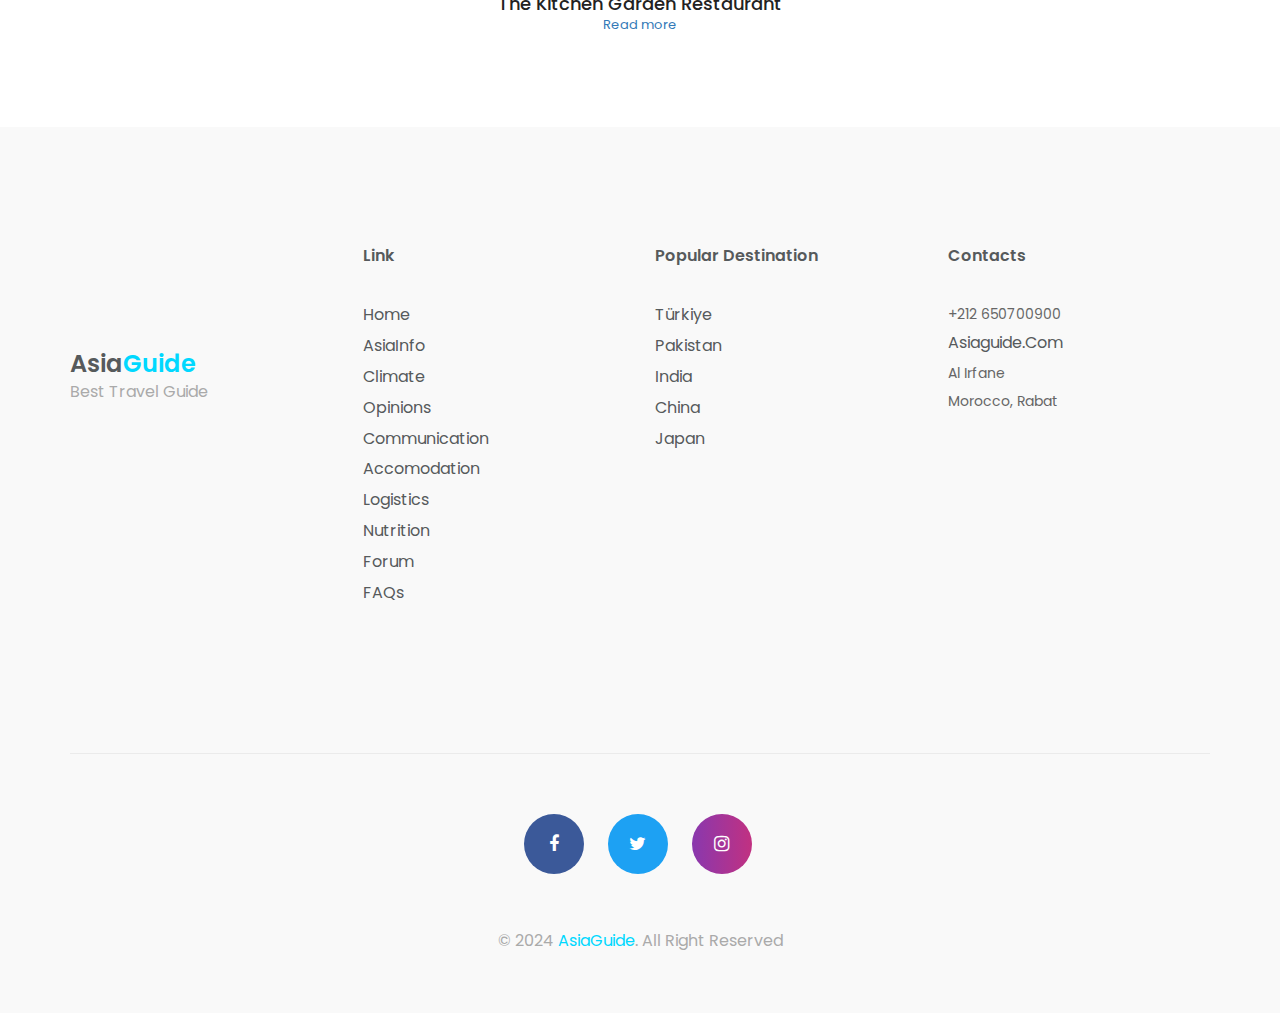
<file: Restauranr1.html>
<!doctype html>
<html class="no-js"  lang="en">

	<head>
		<!-- META DATA -->
		<meta charset="utf-8">
		<meta http-equiv="X-UA-Compatible" content="IE=edge">
		<meta name="viewport" content="width=device-width, initial-scale=1">
		<!-- The above 3 meta tags *must* come first in the head; any other head content must come *after* these tags -->

		<!--font-family-->
		<link href="https://fonts.googleapis.com/css?family=Rufina:400,700" rel="stylesheet" />

		<link href="https://fonts.googleapis.com/css?family=Poppins:100,200,300,400,500,600,700,800,900" rel="stylesheet" />

		<!-- TITLE OF SITE -->
		<title>Nutrition</title>

		<!-- favicon img -->
		<link rel="shortcut icon" type="image/icon" href="assets/logo/favicon.png"/>

		<!--font-awesome.min.css-->
		<link rel="stylesheet" href="assets/css/font-awesome.min.css" />

		<!--animate.css-->
		<link rel="stylesheet" href="assets/css/animate.css" />

		<!--hover.css-->
		<link rel="stylesheet" href="assets/css/hover-min.css">

		<!--datepicker.css-->
		<link rel="stylesheet"  href="assets/css/datepicker.css" >

		<!--owl.carousel.css-->
        <link rel="stylesheet" href="assets/css/owl.carousel.min.css">
		<link rel="stylesheet" href="assets/css/owl.theme.default.min.css"/>

		<!-- range css-->
        <link rel="stylesheet" href="assets/css/jquery-ui.min.css" />

		<!--bootstrap.min.css-->
		<link rel="stylesheet" href="assets/css/bootstrap.min.css" />

		<!-- bootsnav -->
		<link rel="stylesheet" href="assets/css/bootsnav.css"/>

		<!--style.css-->
		<link rel="stylesheet" href="assets/css/style.css" />

		<!--responsive.css-->
		<link rel="stylesheet" href="assets/css/responsive.css" />

		<!-- HTML5 shim and Respond.js for IE8 support of HTML5 elements and media queries -->
		<!-- WARNING: Respond.js doesn't work if you view the page via file:// -->

		<!--[if lt IE 9]>
		<script src="https://oss.maxcdn.com/html5shiv/3.7.3/html5shiv.min.js"></script>
		<script src="https://oss.maxcdn.com/respond/1.4.2/respond.min.js"></script>
		<![endif]-->
<style>
        .main-menu, .navbar-collapse {
            background-color: rgb(60, 60, 60);
        }
        .nav > li > a {
            color: white; /* Change the text color to white for better contrast */
	
        }
	.header-area, .navbar-collapse {
            background-color: rgb(80, 80, 80);
        }		
    </style>
		
	</head>
	<body>
		<header class="top-area">
			<div class="header-area">
				<div class="container">
					<div class="row">
						<div class="col-sm-2">
							<div class="logo">
								<a href="index.html">
									Asia<span>Guide</span>
								</a>
							</div><!-- /.logo-->
						</div><!-- /.col-->
						<div class="col-sm-10">
							<div class="main-menu">
							
								<!-- Brand and toggle get grouped for better mobile display -->
								<div class="navbar-header">
									<button type="button" class="navbar-toggle" data-toggle="collapse" data-target=".navbar-collapse">
										<i class="fa fa-bars"></i>
									</button><!-- / button-->
								</div><!-- /.navbar-header-->
								<div class="collapse navbar-collapse">		  
									<ul class="nav navbar-nav navbar-right">
										<li class="smooth-menu"><a href="#home">home</a></li>
										<li class="smooth-menu"><a href="#asiainfo">AsiaInfo</a></li>
										<li class="smooth-menu"><a href="#bloggers">Opinions</a></li>
										<li class="smooth-menu"><a href="#blog">Communication</a></li>
										<li class="smooth-menu"><a href="#gallery">Accommodation</a></li>
										<li class="smooth-menu"><a href="#pack">Logistics </a></li>
										<li class="smooth-menu"><a href="#spo">Nutrition</a></li>		
										<li class="smooth-menu"><a href="#forum">Forum</a></li>
										<li class="smooth-menu"><a href="#faq">FAQs</a></li>
									</ul>
								</div><!-- /.navbar-collapse -->
							</div><!-- /.main-menu-->
						</div><!-- /.col-->
					</div><!-- /.row -->
					<div class="home-border"></div><!-- /.home-border-->
				</div><!-- /.container-->
			</div><!-- /.header-area -->

		</header><!-- /.top-area-->

		<section id="about Asia" class="blog">
	            <div class="container">
		         <div class="blog-details">
			       <div class="gallary-header text-center">
		
		<h1 style="margin-top:15px;"> PAKISTAN </h1>
		
		<h2 style="margin-top:15px;">THE BEST RESTAURANTS</h2>
			
		<h2> Why we advise you to visit the city of Lahore</h2>
		<p> Lahore is a beautiful city with lots of tourist places and lots of things to discover in PAKISTANT</p>
		<p> here is a presentation of the city of Lahore</p>
		<iframe width="560" height="315" src="https://www.youtube.com/embed/R_t0qhgpB5I?si=MQKlCO5CkuRFpp6w" title="YouTube video player" frameborder="0" allow="accelerometer; autoplay; clipboard-write; encrypted-media; gyroscope; picture-in-picture; web-share" referrerpolicy="strict-origin-when-cross-origin" allowfullscreen></iframe>
		<h2 style="color:blue;"><b>THE BEST RESTAURANT In Lahore: Arcadian Cofe Packeges Mall</b></h2>
		<p style="margin-top:10px;">
			Arcadian Cafe Packages Mall Branch is Arcadian Cafe's third branch located on Ground Floor of Packages Mall entrance from gate 4.
		</p>
		<h3 style="margin-top:10px;">
			KITCHENS
		</h3>
		<p style="margin-top:10px;">Italian, Cafe, Fusion</p>
		<h4 style="margin-top:10px;">SPECIAL DIETS</h3>
		<p style="margin-top:10px;">Vegetarian Friendly, Vegan Options</p>
		<h4 style="margin-top:10px;">MEAL</h4>
		<p style="margin-top:10px;"> Lunch, Dinner, Brunch </p>
		<h4 style="margin-top:10px;">FEATURES</h4>
		<p style="margin-top:10px;">Takeaway, Reservations, Seating, Free WiFi, Credit cards accepted, Table service</p>
		<img src = "assets/images/packages/Image4.jpg" alt = "vue de Arcadiant" style="margin-top:10px; margin-bottum:10px;"><br>
		<a href="https://www.tripadvisor.fr/Restaurant_Review-g295413-d12412787-Reviews-Arcadian_Cafe_Packages_Mall-Lahore_Punjab_Province.html"> For more information, click here</a><br>
		<img src = "assets/images/packages/Image5.jpg" alt = "vue de Arcadiant" style="width:500px;height:250px;">
		<h2 style="color:red;"><b>You can also visite : MONAL LAHORE</b></h2>
		<p style="margin-top:10px;">
			Nestled in the city of Gardens, situated at the rooftop of one of the highest building around liberty and offers Indoor<br>
                        & Outdoor Dining with an extensive view of Lahore. Monal Lahore is the definition of contemporary Restaurant, serving<br>
                        the finest Cuisines with a combination of traditional and exciting flavors from around the world.
		</p>
		<iframe width="560" height="315" src="https://www.youtube.com/embed/Uy0e6tN89no?si=z-pjlbtMW13YVfg0" title="YouTube video player" frameborder="0" allow="accelerometer; autoplay; clipboard-write; encrypted-media; gyroscope; picture-in-picture; web-share" referrerpolicy="strict-origin-when-cross-origin" allowfullscreen></iframe><br>
		<p style="margin-top:10px;" >
			Nestled in the city of Gardens, situated at the rooftop of one of the highest building around liberty and offers Indoor & Outdoor
			Dining with an extensive view of Lahore. Monal Lahore is the definition of contemporary Restaurant, serving the finest
			Cuisines with a combination of traditional and exciting flavors from around the world.
		</p>
		<img src="assets/images/packages/Monal.jpg" alt="restaurant Monal">
		<p style="margin-top:10px;">Best restaurant to serve you a good dish, click on the link below for more details </p>
		<p style="margin-top:10px; margin-bottum:10px;">it is a restaurant recommended by several travelers, all the dishes are halal and breast</p>
		<img src="assets/images/packages/cuisine lahore.jpg" alt="restaurant Monal" style="width:500px;height:250px;">
		<p style="color:blue;">Here is the link that will allow you to have more details on the restaurant, </p>
		<p style="color:blue;">opening hours, menu, and other things about the restaurant</p>
		<a href="https://www.tripadvisor.fr/Restaurant_Review-g295413-d9784331-Reviews-Monal_Lahore-Lahore_Punjab_Province.html">READ MORE</a>
		<hr>
		<h2 style="margin-top:10px;"> We also have</h2>
		<h4 style="margin-top:10px;"> Pablo's restaurant</h4>
		<a href = "https://www.tripadvisor.fr/Restaurant_Review-g295413-d23098446-Reviews-Pablo_s-Lahore_Punjab_Province.html"> Read more </a>
		<h4 style="margin-top:10px;"> The Carnivore restaurant</h4>
		<a href = "https://www.tripadvisor.fr/Restaurant_Review-g293960-d26819870-Reviews-The_Carnivore-Islamabad_Islamabad_Capital_Territory.html"> Read more </a>
                <h4 style="margin-top:10px;"> Marhaba Mahal restaurant</h4>
		<a href = "https://www.tripadvisor.fr/Restaurant_Review-g304030-d17339696-Reviews-Marhaba_Mahal-Faisalabad_Punjab_Province.html"> Read more </a>
                <h4 style="margin-top:10px;"> Nafees Bakers and Restaurant </h4>
		<a href = "https://www.tripadvisor.fr/Restaurant_Review-g5050091-d11996970-Reviews-Nafees_Bakers_and_Restaurant-Mirpur_Azad_Kashmir.html"> Read more </a>
		<h4 style="margin-top:10px;"> The Kitchen Garden restaurant</h4>
		<a href = "https://www.tripadvisor.fr/Restaurant_Review-g674993-d23636647-Reviews-The_Kitchen_Garden-Sialkot_Punjab_Province.html"> Read more </a>
			       </div>
			 </div>
		    </div>
		</section>

		<footer  class="footer-copyright">
			<div class="container">
				<div class="footer-content">
					<div class="row">

						<div class="col-sm-3">
							<div class="single-footer-item">
								<div class="footer-logo">
									<a href="index.html">
										Asia<span>Guide</span>
									</a>
									<p>
										best travel Guide
									</p>
								</div>
							</div><!--/.single-footer-item-->
						</div><!--/.col-->

						<div class="col-sm-3">
							<div class="single-footer-item">
								<h2>link</h2>
								<div class="single-footer-txt">
									<p><a href="#home">Home</a></p>
									<p><a href="#asiainfo">AsiaInfo</a></p>
									<p><a href="#asiainfo">Climate</a></p>
									<p><a href="#clients">Opinions</a></p>
									<p><a href="#blog">Communication</a></p>
									<p><a href="#gallery">Accomodation</a></p>
									<p><a href="#pack">Logistics</a></p>
									<p><a href="#spo">Nutrition</a></p>
									<p><a href="#forum">Forum</a></p>
									<p><a href="#faq">FAQs</a></p>
									
								</div><!--/.single-footer-txt-->
							</div><!--/.single-footer-item-->

						</div><!--/.col-->

						<div class="col-sm-3">
							<div class="single-footer-item">
								<h2>popular destination</h2>
								<div class="single-footer-txt">
									<p><a href="#">Türkiye</a></p>
									<p><a href="#">Pakistan</a></p>
									<p><a href="#">India</a></p>
									<p><a href="#">China</a></p>
									<p><a href="#">Japan</a></p>
								</div><!--/.single-footer-txt-->
							</div><!--/.single-footer-item-->
						</div><!--/.col-->

						<div class="col-sm-3">
							<div class="single-footer-item text-center">
								<h2 class="text-left">contacts</h2>
								<div class="single-footer-txt text-left">
									<p>+212 650700900</p>
									<p class="foot-email"><a href="#">asiaguide.com</a></p>
									<p>Al Irfane</p>
									<p>Morocco, Rabat</p>
								</div><!--/.single-footer-txt-->
							</div><!--/.single-footer-item-->
						</div><!--/.col-->

					</div><!--/.row-->

				</div><!--/.footer-content-->
				<hr>
				<div class="foot-icons ">
					<ul class="footer-social-links list-inline list-unstyled">
		                <li><a href="#" target="_blank" class="foot-icon-bg-1"><i class="fa fa-facebook"></i></a></li>
		                <li><a href="#" target="_blank" class="foot-icon-bg-2"><i class="fa fa-twitter"></i></a></li>
		                <li><a href="#" target="_blank" class="foot-icon-bg-3"><i class="fa fa-instagram"></i></a></li>
		        	</ul>
		        	<p>&copy; 2024 <a href="index.html">AsiaGuide</a>. All Right Reserved</p>

		        </div><!--/.foot-icons-->
				<div id="scroll-Top">
					<i class="fa fa-angle-double-up return-to-top" id="scroll-top" data-toggle="tooltip" data-placement="top" title="" data-original-title="Back to Top" aria-hidden="true"></i>
				</div><!--/.scroll-Top-->
			</div><!-- /.container-->

		</footer><!-- /.footer-copyright-->

	</body>
</file>
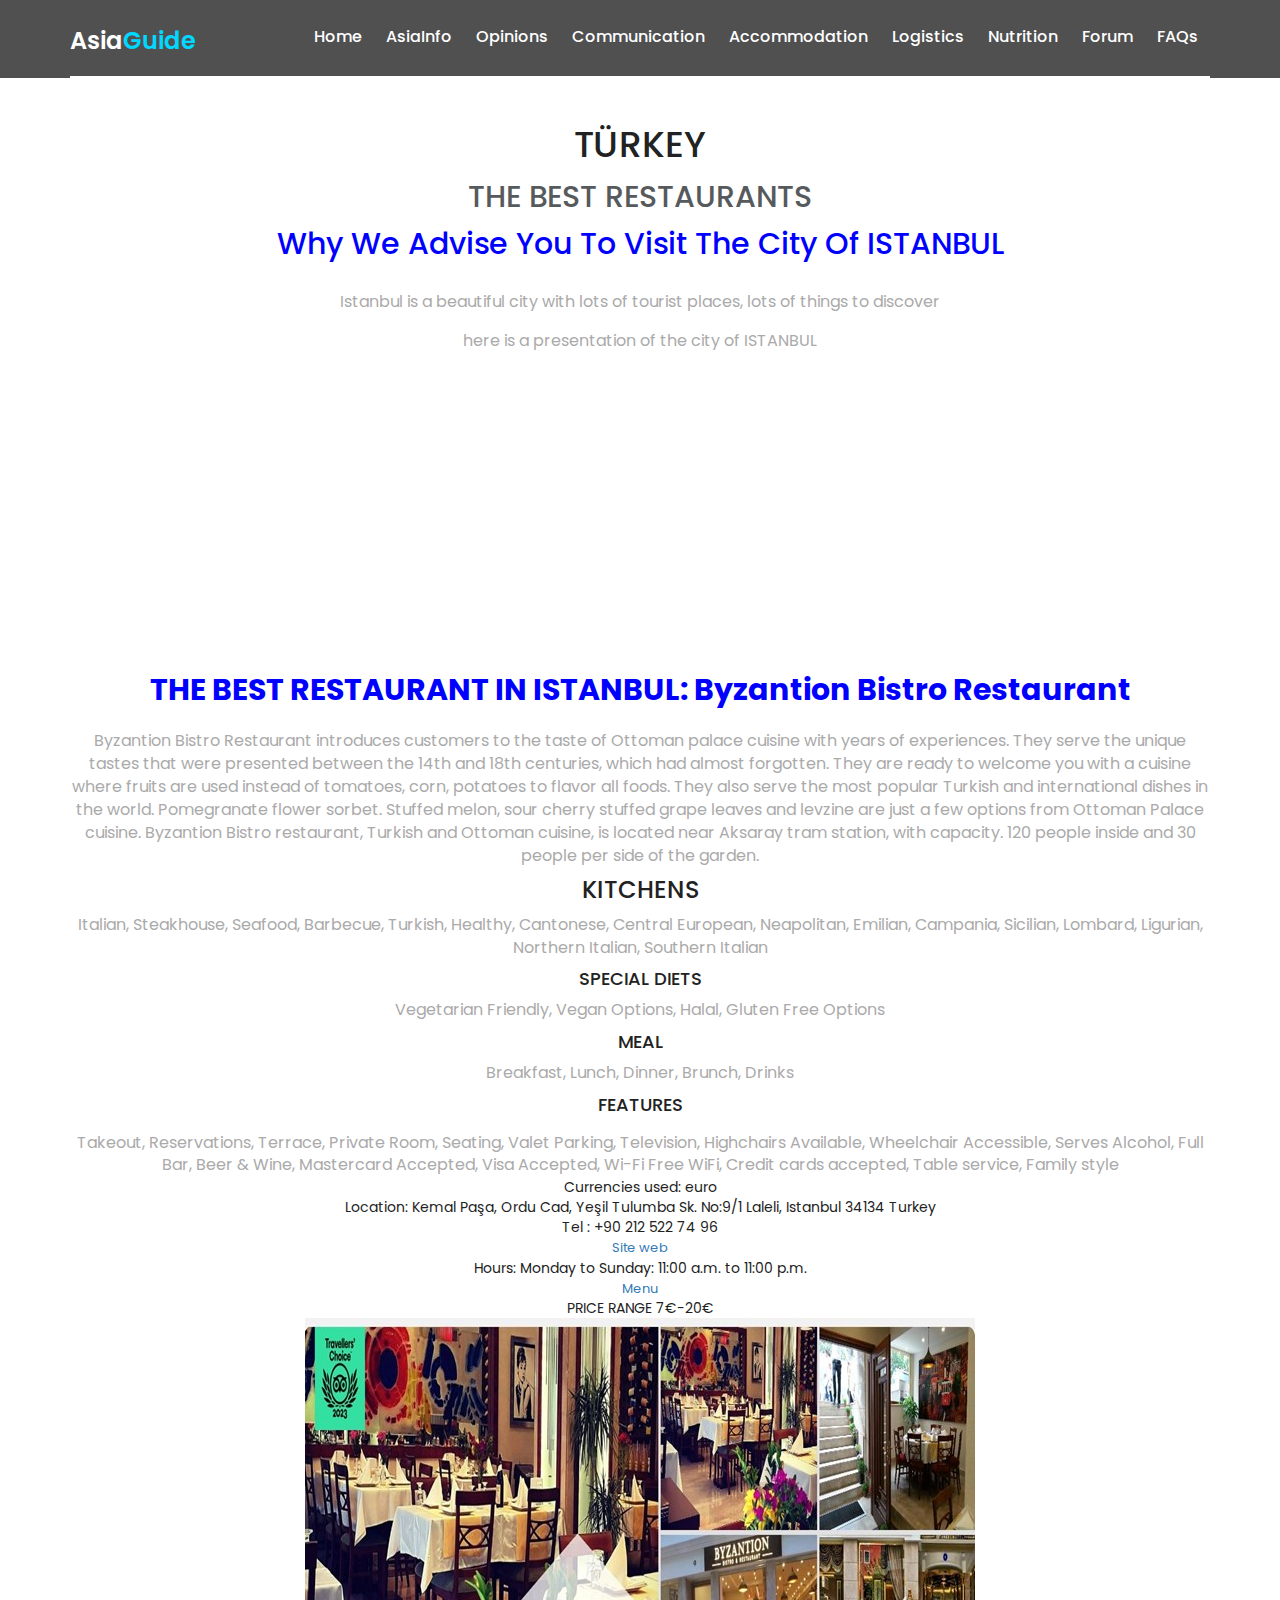
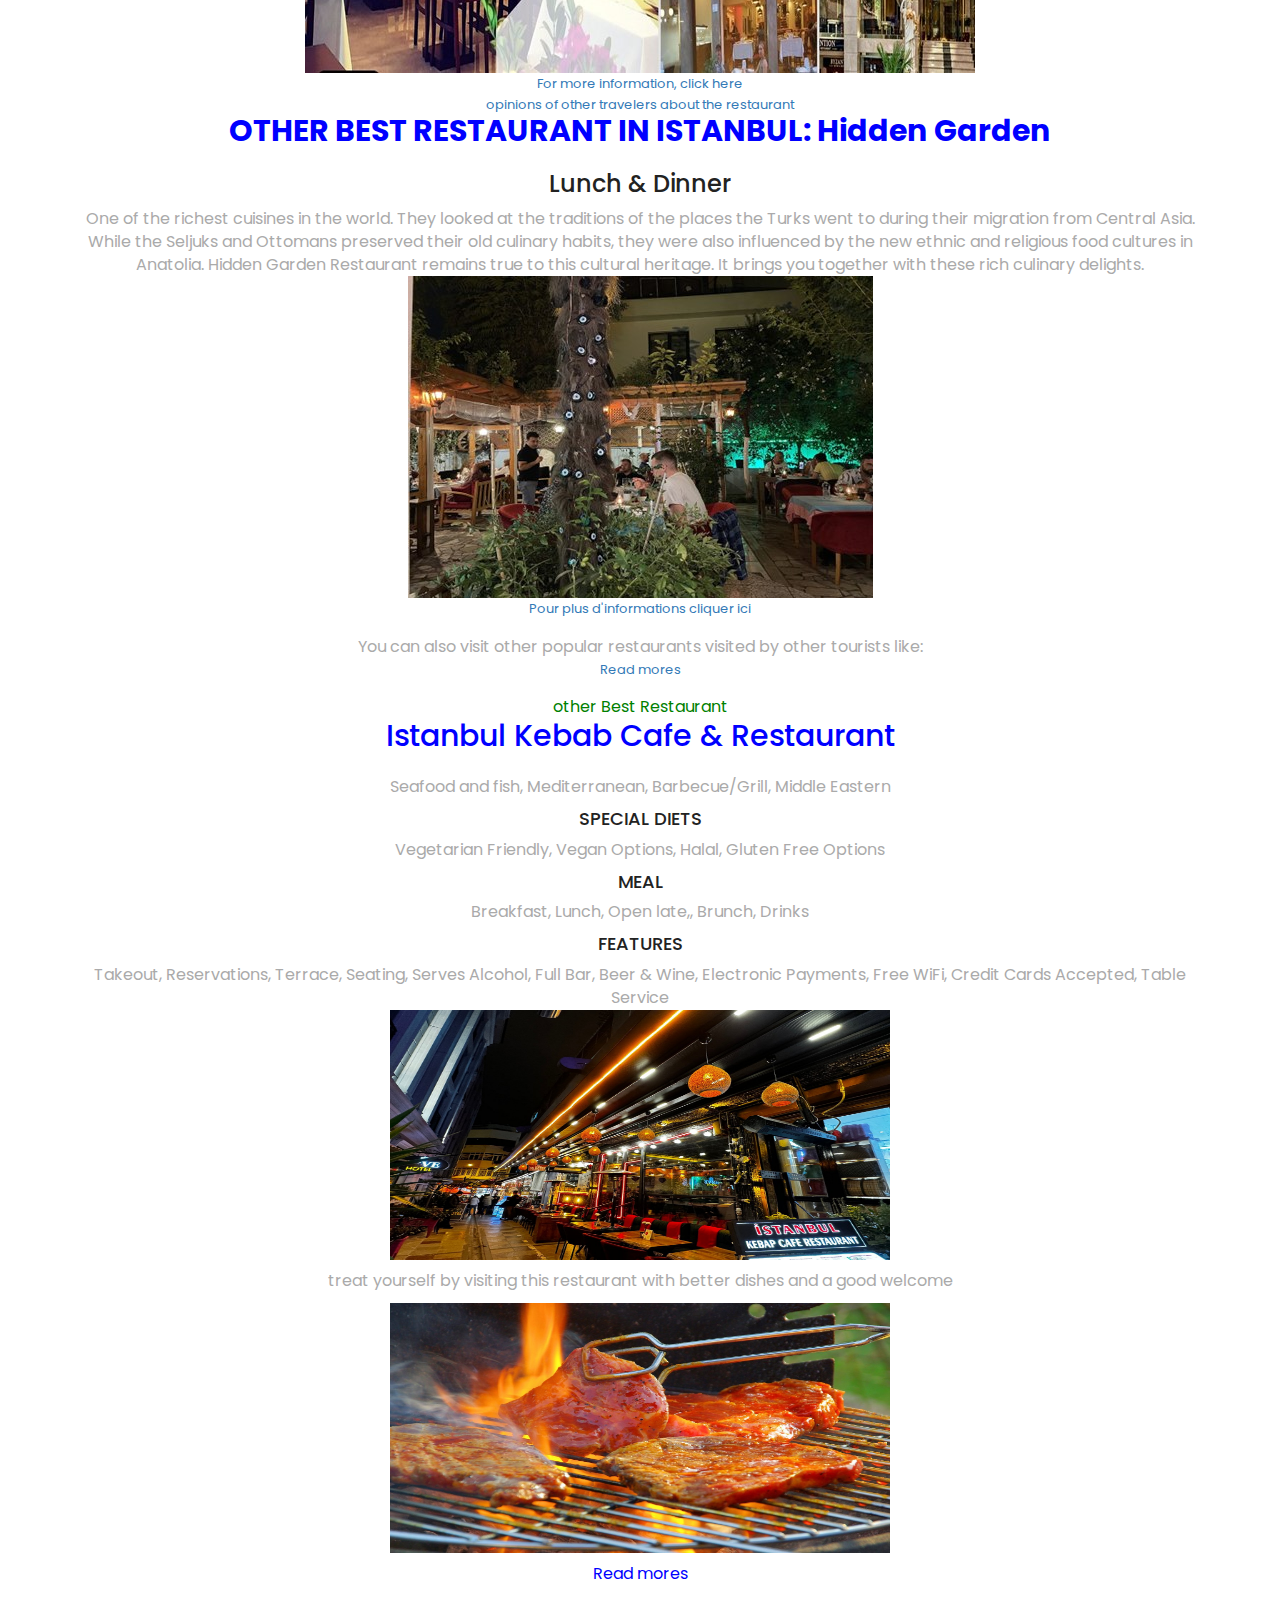
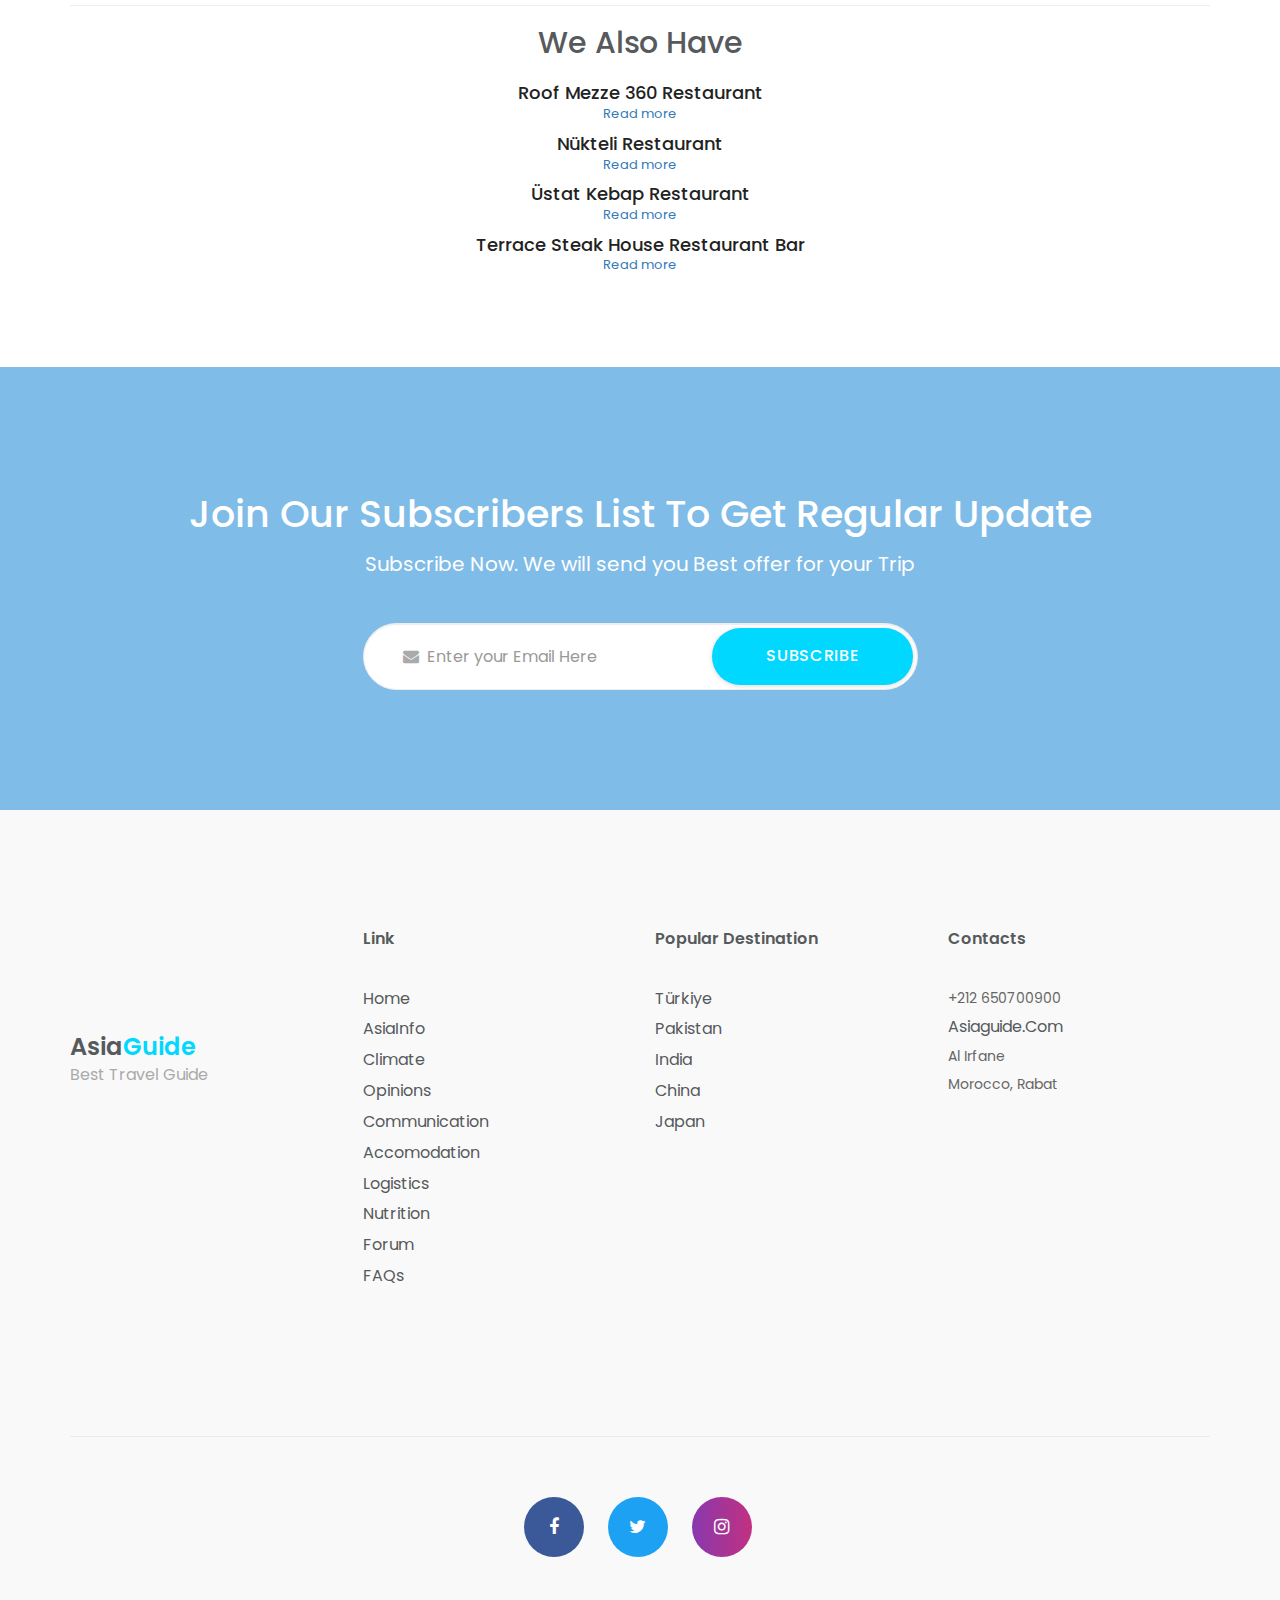
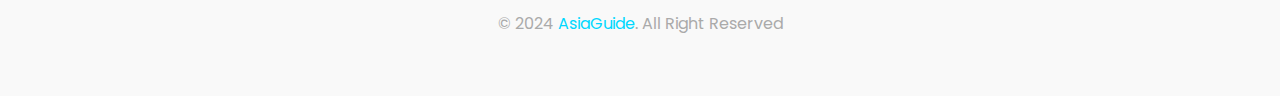
<file: Restaurant.html>
<!doctype html>
<html class="no-js"  lang="en">

	<head>
		<!-- META DATA -->
		<meta charset="utf-8">
		<meta http-equiv="X-UA-Compatible" content="IE=edge">
		<meta name="viewport" content="width=device-width, initial-scale=1">
		<!-- The above 3 meta tags *must* come first in the head; any other head content must come *after* these tags -->

		<!--font-family-->
		<link href="https://fonts.googleapis.com/css?family=Rufina:400,700" rel="stylesheet" />

		<link href="https://fonts.googleapis.com/css?family=Poppins:100,200,300,400,500,600,700,800,900" rel="stylesheet" />

		<!-- TITLE OF SITE -->
		<title>Nutrition</title>

		<!-- favicon img -->
		<link rel="shortcut icon" type="image/icon" href="assets/logo/favicon.png"/>

		<!--font-awesome.min.css-->
		<link rel="stylesheet" href="assets/css/font-awesome.min.css" />

		<!--animate.css-->
		<link rel="stylesheet" href="assets/css/animate.css" />

		<!--hover.css-->
		<link rel="stylesheet" href="assets/css/hover-min.css">

		<!--datepicker.css-->
		<link rel="stylesheet"  href="assets/css/datepicker.css" >

		<!--owl.carousel.css-->
        <link rel="stylesheet" href="assets/css/owl.carousel.min.css">
		<link rel="stylesheet" href="assets/css/owl.theme.default.min.css"/>

		<!-- range css-->
        <link rel="stylesheet" href="assets/css/jquery-ui.min.css" />

		<!--bootstrap.min.css-->
		<link rel="stylesheet" href="assets/css/bootstrap.min.css" />

		<!-- bootsnav -->
		<link rel="stylesheet" href="assets/css/bootsnav.css"/>

		<!--style.css-->
		<link rel="stylesheet" href="assets/css/style.css" />

		<!--responsive.css-->
		<link rel="stylesheet" href="assets/css/responsive.css" />

		<!-- HTML5 shim and Respond.js for IE8 support of HTML5 elements and media queries -->
		<!-- WARNING: Respond.js doesn't work if you view the page via file:// -->

		<!--[if lt IE 9]>
		<script src="https://oss.maxcdn.com/html5shiv/3.7.3/html5shiv.min.js"></script>
		<script src="https://oss.maxcdn.com/respond/1.4.2/respond.min.js"></script>
		<![endif]-->
<style>
        .main-menu, .navbar-collapse {
            background-color: rgb(60, 60, 60);
        }
        .nav > li > a {
            color: white; /* Change the text color to white for better contrast */
	
        }
	.header-area, .navbar-collapse {
            background-color: rgb(80, 80, 80);
        }		
    </style>
	
	</head>
	<body >
		<header class="top-area">
			<div class="header-area">
				<div class="container">
					<div class="row">
						<div class="col-sm-2">
							<div class="logo">
								<a href="index.html">
									Asia<span>Guide</span>
								</a>
							</div><!-- /.logo-->
						</div><!-- /.col-->
						<div class="col-sm-10">
							<div class="main-menu">
							
								<!-- Brand and toggle get grouped for better mobile display -->
								<div class="navbar-header">
									<button type="button" class="navbar-toggle" data-toggle="collapse" data-target=".navbar-collapse">
										<i class="fa fa-bars"></i>
									</button><!-- / button-->
								</div><!-- /.navbar-header-->
								<div class="collapse navbar-collapse">		  
									<ul class="nav navbar-nav navbar-right">
										<li class="smooth-menu"><a href="#home">home</a></li>
										<li class="smooth-menu"><a href="#asiainfo">AsiaInfo</a></li>
										<li class="smooth-menu"><a href="#bloggers">Opinions</a></li>
										<li class="smooth-menu"><a href="#blog">Communication</a></li>
										<li class="smooth-menu"><a href="#gallery">Accommodation</a></li>
										<li class="smooth-menu"><a href="#pack">Logistics </a></li>
										<li class="smooth-menu"><a href="#spo">Nutrition</a></li>		
										<li class="smooth-menu"><a href="#forum">Forum</a></li>
										<li class="smooth-menu"><a href="#faq">FAQs</a></li>
									</ul>
								</div><!-- /.navbar-collapse -->
							</div><!-- /.main-menu-->
						</div><!-- /.col-->
					</div><!-- /.row -->
					<div class="home-border"></div><!-- /.home-border-->
				</div><!-- /.container-->
			</div><!-- /.header-area -->

		</header><!-- /.top-area-->

		<section id="about Asia" class="blog">
	<div class="container">
		<div class="blog-details">
			<div class="gallary-header text-center">

		<h1 style="margin-top:10px;">TÜRKEY </h1>

		<h2 style="margin-top:15px;">THE BEST RESTAURANTS </h2>
		
		<h2 style="color:blue;"> Why we advise you to visit the city of ISTANBUL</h2>
		<p>Istanbul is a beautiful city with lots of tourist places, lots of things to discover</p>
		<p>here is a presentation of the city of ISTANBUL</p>
		<iframe width="560" height="315" src="https://www.youtube.com/embed/UCJ6hkz1vys?si=tPA1STk2oiXCPjCx" title="YouTube video player" frameborder="0" allow="accelerometer; autoplay; clipboard-write; encrypted-media; gyroscope; picture-in-picture; web-share" referrerpolicy="strict-origin-when-cross-origin" allowfullscreen></iframe>
		<h2 style="color:blue;"><b>THE BEST RESTAURANT IN ISTANBUL: Byzantion Bistro Restaurant</b></h2>

		<p style="margin-top:10px;">
			Byzantion Bistro Restaurant introduces customers to the taste of Ottoman palace cuisine with years of experiences. They
                        serve the unique tastes that were presented between the 14th and 18th centuries, which had almost forgotten. They are
                        ready to welcome you with a cuisine where fruits are used instead of tomatoes, corn, potatoes to flavor all foods. They
                        also serve the most popular Turkish and international dishes in the world. Pomegranate flower sorbet. Stuffed melon,
                        sour cherry stuffed grape leaves and levzine are just a few options from Ottoman Palace cuisine. Byzantion Bistro
                        restaurant, Turkish and Ottoman cuisine, is located near Aksaray tram station, with capacity. 120 people inside and 30
                        people per side of the garden.
		</p>
		<h3 style="margin-top:10px;">KITCHENS</h3>
		<p style="margin-top:10px;">
			Italian, Steakhouse, Seafood, Barbecue, Turkish, Healthy, Cantonese, Central European, Neapolitan, Emilian, Campania, Sicilian, Lombard, Ligurian, Northern Italian, Southern Italian
		</p>
		<h4 style="margin-top:10px;">SPECIAL DIETS</h4>

		<p style="margin-top:10px;">
			Vegetarian Friendly, Vegan Options, Halal, Gluten Free Options
		</p>
		<h4 style="margin-top:10px;">MEAL</h4>
		<p style="margin-top:10px;">
			Breakfast, Lunch, Dinner, Brunch, Drinks
		</p>
		<h4 style="margin-top:10px;">FEATURES</h4>
		<p>
			Takeout, Reservations, Terrace, Private Room, Seating, Valet Parking, Television, Highchairs Available, Wheelchair
                        Accessible, Serves Alcohol, Full Bar, Beer & Wine, Mastercard Accepted, Visa Accepted, Wi-Fi Free WiFi, Credit cards
                        accepted, Table service, Family style
		</p>
		<ul>
			<li>Currencies used: euro </li>
			<li>Location: Kemal Paşa, Ordu Cad, Yeşil Tulumba Sk. No:9/1 Laleli, Istanbul 34134 Turkey</li>
			<li>Tel : +90 212 522 74 96</li>
			<li><a href="https://www.byzantionbistro.net/">Site web</a></li>
			<li>Hours: Monday to Sunday: 11:00 a.m. to 11:00 p.m.</li>
			<li><a href="https://www.byzantionbistro.com/#menu">Menu</a>
			<li>PRICE RANGE 7€-20€</li>	

		</ul>
		<img src = "assets/images/packages/Image1.jpg" alt = "vue de Byzantion" style="margin-bottum:10px;"><br>
		<a href="https://www.tripadvisor.com/Restaurant_Review-g293974-d6754340-Reviews-Byzantion_Bistro_Restaurant-Istanbul.html"> For more information, click here</a><br>
		<a href="https://www.tripadvisor.fr/Restaurant_Review-g293974-d6754340-Reviews-Byzantion_Bistro_Restaurant-Istanbul.html" >opinions of other travelers about the restaurant</a>
		<h2 style="color:blue;"><b>OTHER BEST RESTAURANT IN ISTANBUL: Hidden Garden</b></h2>
		<h3 style="margin-top:10px;">Lunch & Dinner</h3>
		<p style="margin-top:10px;">
		       One of the richest cuisines in the world. They looked at the traditions of the places the Turks went
                       to during their migration from Central Asia. While the Seljuks and Ottomans preserved their old culinary habits, they
                        were also influenced by the new ethnic and religious food cultures in Anatolia. Hidden Garden Restaurant remains true to
                       this cultural heritage. It brings you together with these rich culinary delights.
		</p>
		<img src="assets/images/packages/Image2.jpg" alt="hidden"><br>
		<a href="https://www.tripadvisor.fr/Restaurant_Review-g293974-d21177261-Reviews-Hidden_Garden_Restaurant-Istanbul.html">Pour plus d'informations cliquer ici</a>
		<p> You can also visit other popular restaurants visited by other tourists like:</p>
		<a href="https://youtu.be/uZoDLXojHXk?si=F4HsnzekwKkqhwDy">Read mores</a>
		<p style="color:green;"> other Best Restaurant</p>
		<h2 style="color:blue;">Istanbul Kebab Cafe & Restaurant</h2>

		<h3 style="margin-top:10px;"></h3>
		<p style="margin-top:10px;">Seafood and fish, Mediterranean, Barbecue/Grill, Middle Eastern</p>
		
                <h4 style="margin-top:10px;">SPECIAL DIETS</h4>
		<p style="margin-top:10px;">Vegetarian Friendly, Vegan Options, Halal, Gluten Free Options</p>
		<h4 style="margin-top:10px;">MEAL</h4>
		<p style="margin-top:10px;">
			Breakfast, Lunch, Open late,, Brunch, Drinks
		</p>
		<h4 style="margin-top:10px;">FEATURES</h4>
		<p style="margin-top:10px;">
			Takeout, Reservations, Terrace, Seating, Serves Alcohol, Full Bar, Beer & Wine, Electronic Payments, Free WiFi, Credit Cards Accepted, Table Service
		</p>
		<img src="assets/images/packages/istanbul-kebab-cafe-restaurant.jpg" alt="Kebab" style="width:500px;height:250px;">
		<p style="margin-top:10px;">treat yourself by visiting this restaurant with better dishes and a good welcome</p>
		<img src="assets/images/packages/grill.jpg" alt="menu" style="width:500px;height:250px;margin-top:10px;">
		<p style="color:blue;margin-top:10px;> For more information, please click on the link below which will take you to the restaurant's website</p>
		<a href="https://www.tripadvisor.fr/Restaurant_Review-g293974-d15137494-Reviews-Istanbul_Kebab_Cafe_Restaurant-Istanbul.html">Read mores</a>
		<hr>
		<h2 style="margin-top:10px;"> We also have</h2>
		<h4 style="margin-top:10px;"> Roof Mezze 360 restaurant</h4>
		<a href = "https://www.tripadvisor.com/Restaurant_Review-g293974-d12988607-Reviews-Roof_Mezze_360-Istanbul.html"> Read more </a>
		<h4 style="margin-top:10px;"> Nükteli restaurant</h4>
		<a href = "https://www.tripadvisor.fr/Restaurant_Review-g298656-d15812486-Reviews-Nukteli-Ankara.html"> Read more </a>
                <h4 style="margin-top:10px;"> Üstat Kebap restaurant</h4>
		<a href = "https://www.tripadvisor.fr/Restaurant_Review-g298006-d15834251-Reviews-Ustat_Kebap-Izmir_Izmir_Province_Turkish_Aegean_Coast.html"> Read more </a>
                <h4 style="margin-top:10px;"> Terrace Steak House Restaurant Bar</h4>
		<a href = "https://www.tripadvisor.fr/Restaurant_Review-g17951017-d20988746-Reviews-Terrace_Steak_House_Restaurant_Bar-Aksu_Antalya_Turkish_Mediterranean_Coast.html"> Read more </a>
			</div>
		</div>
	</div>
</section>

		 <!--subscribe start-->
		<section id="subs" class="subscribe">
			<div class="container">
				<div class="subscribe-title text-center">
					<h2>
						Join our Subscribers List to Get Regular Update
					</h2>
					<p>
						Subscribe Now. We will send you Best offer for your Trip 
					</p>
				</div>
				<form>
					<div class="row">
						<div class="col-md-6 col-md-offset-3 col-sm-8 col-sm-offset-2">
							<div class="custom-input-group">
								<input type="email" class="form-control" placeholder="Enter your Email Here">
								<button class="appsLand-btn subscribe-btn">Subscribe</button>
								<div class="clearfix"></div>
								<i class="fa fa-envelope"></i>
							</div>

						</div>
					</div>
				</form>
			</div>

		</section>
		<!--subscribe end-->


		<footer  class="footer-copyright">
			<div class="container">
				<div class="footer-content">
					<div class="row">

						<div class="col-sm-3">
							<div class="single-footer-item">
								<div class="footer-logo">
									<a href="index.html">
										Asia<span>Guide</span>
									</a>
									<p>
										best travel Guide
									</p>
								</div>
							</div><!--/.single-footer-item-->
						</div><!--/.col-->

						<div class="col-sm-3">
							<div class="single-footer-item">
								<h2>link</h2>
								<div class="single-footer-txt">
									<p><a href="#home">Home</a></p>
									<p><a href="#asiainfo">AsiaInfo</a></p>
									<p><a href="#asiainfo">Climate</a></p>
									<p><a href="#clients">Opinions</a></p>
									<p><a href="#blog">Communication</a></p>
									<p><a href="#gallery">Accomodation</a></p>
									<p><a href="#pack">Logistics</a></p>
									<p><a href="#spo">Nutrition</a></p>
									<p><a href="#forum">Forum</a></p>
									<p><a href="#faq">FAQs</a></p>
									
								</div><!--/.single-footer-txt-->
							</div><!--/.single-footer-item-->

						</div><!--/.col-->

						<div class="col-sm-3">
							<div class="single-footer-item">
								<h2>popular destination</h2>
								<div class="single-footer-txt">
									<p><a href="#">Türkiye</a></p>
									<p><a href="#">Pakistan</a></p>
									<p><a href="#">India</a></p>
									<p><a href="#">China</a></p>
									<p><a href="#">Japan</a></p>
								</div><!--/.single-footer-txt-->
							</div><!--/.single-footer-item-->
						</div><!--/.col-->

						<div class="col-sm-3">
							<div class="single-footer-item text-center">
								<h2 class="text-left">contacts</h2>
								<div class="single-footer-txt text-left">
									<p>+212 650700900</p>
									<p class="foot-email"><a href="#">asiaguide.com</a></p>
									<p>Al Irfane</p>
									<p>Morocco, Rabat</p>
								</div><!--/.single-footer-txt-->
							</div><!--/.single-footer-item-->
						</div><!--/.col-->

					</div><!--/.row-->

				</div><!--/.footer-content-->
				<hr>
				<div class="foot-icons ">
					<ul class="footer-social-links list-inline list-unstyled">
		                <li><a href="#" target="_blank" class="foot-icon-bg-1"><i class="fa fa-facebook"></i></a></li>
		                <li><a href="#" target="_blank" class="foot-icon-bg-2"><i class="fa fa-twitter"></i></a></li>
		                <li><a href="#" target="_blank" class="foot-icon-bg-3"><i class="fa fa-instagram"></i></a></li>
		        	</ul>
		        	<p>&copy; 2024 <a href="index.html">AsiaGuide</a>. All Right Reserved</p>

		        </div><!--/.foot-icons-->
				<div id="scroll-Top">
					<i class="fa fa-angle-double-up return-to-top" id="scroll-top" data-toggle="tooltip" data-placement="top" title="" data-original-title="Back to Top" aria-hidden="true"></i>
				</div><!--/.scroll-Top-->
			</div><!-- /.container-->

		</footer><!-- /.footer-copyright-->
		
	</body>
</file>
<file: assets/css/datepicker.css>
/*!
 * Datepicker v0.6.4
 * https://github.com/fengyuanchen/datepicker
 *
 * Copyright (c) 2014-2017 Chen Fengyuan
 * Released under the MIT license
 *
 * Date: 2017-11-24T14:38:19.628Z
 */

.datepicker-container {
  background-color: #fff;
  direction: ltr;
  font-size: 12px;
  left: 0;
  line-height: 30px;
  position: fixed;
  top: 0;
  -ms-touch-action: none;
  touch-action: none;
  -webkit-user-select: none;
  -moz-user-select: none;
  -ms-user-select: none;
  user-select: none;
  width: 210px;
  z-index: -1;
  -webkit-tap-highlight-color: transparent;
  -webkit-touch-callout: none;
}

.datepicker-container::before,
.datepicker-container::after {
  border: 5px solid transparent;
  content: " ";
  display: block;
  height: 0;
  position: absolute;
  width: 0;
}

.datepicker-dropdown {
  border: 1px solid #ccc;
  -webkit-box-shadow: 0 3px 6px #ccc;
  box-shadow: 0 3px 6px #ccc;
  -webkit-box-sizing: content-box;
  box-sizing: content-box;
  position: absolute;
  z-index: 1;
}

.datepicker-inline {
  position: static;
}

.datepicker-top-left,
.datepicker-top-right {
  border-top-color: #39f;
}

.datepicker-top-left::before,
.datepicker-top-left::after,
.datepicker-top-right::before,
.datepicker-top-right::after {
  border-top: 0;
  left: 10px;
  top: -5px;
}

.datepicker-top-left::before,
.datepicker-top-right::before {
  border-bottom-color: #39f;
}

.datepicker-top-left::after,
.datepicker-top-right::after {
  border-bottom-color: #fff;
  top: -4px;
}

.datepicker-bottom-left,
.datepicker-bottom-right {
  border-bottom-color: #39f;
}

.datepicker-bottom-left::before,
.datepicker-bottom-left::after,
.datepicker-bottom-right::before,
.datepicker-bottom-right::after {
  border-bottom: 0;
  bottom: -5px;
  left: 10px;
}

.datepicker-bottom-left::before,
.datepicker-bottom-right::before {
  border-top-color: #39f;
}

.datepicker-bottom-left::after,
.datepicker-bottom-right::after {
  border-top-color: #fff;
  bottom: -4px;
}

.datepicker-top-right::before,
.datepicker-top-right::after,
.datepicker-bottom-right::before,
.datepicker-bottom-right::after {
  left: auto;
  right: 10px;
}

.datepicker-panel > ul {
  margin: 0;
  padding: 0;
  width: 102%;
}

.datepicker-panel > ul::before,
.datepicker-panel > ul::after {
  content: " ";
  display: table;
}

.datepicker-panel > ul::after {
  clear: both;
}

.datepicker-panel > ul > li {
  background-color: #fff;
  cursor: pointer;
  float: left;
  height: 30px;
  list-style: none;
  margin: 0;
  padding: 0;
  text-align: center;
  width: 30px;
}

.datepicker-panel > ul > li:hover {
  background-color: rgb(229, 242, 255);
}

.datepicker-panel > ul > li.muted,
.datepicker-panel > ul > li.muted:hover {
  color: #999;
}

.datepicker-panel > ul > li.highlighted {
  background-color: rgb(229, 242, 255);
}

.datepicker-panel > ul > li.highlighted:hover {
  background-color: rgb(204, 229, 255);
}

.datepicker-panel > ul > li.picked,
.datepicker-panel > ul > li.picked:hover {
  color: #39f;
}

.datepicker-panel > ul > li.disabled,
.datepicker-panel > ul > li.disabled:hover {
  background-color: #fff;
  color: #ccc;
  cursor: default;
}

.datepicker-panel > ul > li.disabled.highlighted,
.datepicker-panel > ul > li.disabled:hover.highlighted {
  background-color: rgb(229, 242, 255);
}

.datepicker-panel > ul > li[data-view="years prev"],
.datepicker-panel > ul > li[data-view="year prev"],
.datepicker-panel > ul > li[data-view="month prev"],
.datepicker-panel > ul > li[data-view="years next"],
.datepicker-panel > ul > li[data-view="year next"],
.datepicker-panel > ul > li[data-view="month next"],
.datepicker-panel > ul > li[data-view="next"] {
  font-size: 18px;
}

.datepicker-panel > ul > li[data-view="years current"],
.datepicker-panel > ul > li[data-view="year current"],
.datepicker-panel > ul > li[data-view="month current"] {
  width: 150px;
}

.datepicker-panel > ul[data-view="years"] > li,
.datepicker-panel > ul[data-view="months"] > li {
  height: 52.5px;
  line-height: 52.5px;
  width: 52.5px;
}

.datepicker-panel > ul[data-view="week"] > li,
.datepicker-panel > ul[data-view="week"] > li:hover {
  background-color: #fff;
  cursor: default;
}

.datepicker-hide {
  display: none;
}
</file>
<file: assets/css/responsive.css>
@media screen and (max-width:1366px){	}/*max-width:1366px*/@media screen and (max-width:1200px){	}/*max-width:1200px*/@media screen and (max-width:1199px){	.travel-budget h3 {font-size: 15px;}	.price_filter {margin-top: 5px;}	.travel-select-icon select, .travel-check-icon input {font-size: 12px;}	.travel-select-icon:after { padding: 10px 3px;}	.single-tab-select-box h2 {font-size: 15px;}	.item-title { bottom: 6%;left: 15px;}	.thumbnail h2 {line-height: 1.5;}	.blog-content .thumbnail { height: 540px;}	.blog-content .caption .blog-txt a { padding-bottom: 0px;margin-top:0px;}	}/*max-width:1199px*/@media screen and (max-width:1100px){    }/*max-width:1100px*/@media screen and (max-width:1099px){    }/*max-width:1099px*/@media screen and (max-width:1024px){}/*max-width:1024px*/@media screen and (max-width:992px){}/*max-width:992px*/@media screen and (max-width:991px){	.main-menu .nav li {padding: 20px 5px 0px;}	.navbar-collapse {padding-right: 40px;padding-left: 0px;}	.main-menu .nav li a {font-size:13px;padding: 11px 1px 29px;}	.book-btn {width: 100px;font-size: 13px;}	.about-us h2 { font-size: 64px;}	.price_slider_amount > input[type="text"] {width: 160px;}	/*.appsLand-btn {padding: 17px 35px;}*/	.single-special-shape-txt {left: 25px;}}/*max-width:991px*/@media screen and (max-width:768px){}/*max-width:768px*/@media screen and (max-width:767px){	#sticky-wrapper{background: rgba(77,78,84,1);}	.sticky-wrapper .navbar-collapse.collapse.in{background: rgba(77,78,84,1);width: 112%;margin-left: -14px;padding-left: 27px;}	.logo {float: left;}	.main-menu .navbar-toggle {float: right;margin: 17px 0;}	.navbar-collapse {padding-right: 15px;padding-left: 15px;}	.main-menu .nav li a {font-size: 14px;padding: 0px 1px 10px;display: inline-block;}	.sticky-wrapper.is-sticky .main-menu .nav a:before {bottom: 0px;}	.about-us h2 {font-size: 43px;}	.about-us-txt { max-width: 450px;}	.travel-budget h3 {margin-bottom: 20px;}	.single-service-box {flex-direction: column;height: auto;}	.service-content {margin: 0 auto; margin-top: 30px;}	.single-package-item {max-width: 450px;margin: 0 auto;margin-bottom: 30px;}	.single-special-offer {margin-bottom: 30px;}	.home1-testm-single {max-width: 345px;margin: 0 auto;}	.blog-content {max-width: 400px;margin: 30px auto;}	.blog-content .thumbnail .thumbnail-img img,.thumbnail-img-overlay{width: 100%; margin-left: 0px;}	.thumbnail-img-overlay{left: 0px;}		.single-footer-item {margin-bottom: 30px;}	.footer-logo {padding-top: 0;}}/*max-width:767px*/@media screen and (max-width: 660px){	.home1-testm-single {max-width: 350px;margin: 0 auto;}	.main-menu .nav li a {font-size: 14px;}}/*max-width:660px*/@media screen and (max-width: 640px){		.desc-tabs .nav-tabs>li>a { padding: 17px 10px 17px 10px;}	.blog-head h2 {font-size: 18px;}}/*max-width:640px*/@media screen and (max-width: 540px){	.filtr-item {max-width: 350px;margin: 0 auto;}	.subscribe-title h2 {font-size: 28px;}}/*max-width:540px*/@media screen and (max-width: 480px){	.about-us h2 {font-size: 30px;}	.time-after:after{display: none;}	.single-package-item {max-width: 350px;margin: 0 auto;margin-bottom: 30px;}	.single-special-shape-txt {left: 30px;}}/*max-width:480px*/@media screen and (max-width: 440px){	.desc-tabs .nav-tabs>li>a,.desc-tabs .nav-tabs>li.active>a { padding: 17px 10px 17px 10px;font-size:12px;}	.nav-tabs {border-bottom: 0;}	.single-trip-circle:nth-child(2){margin-left: 0px;}	.trip-circle {flex-direction: column;}	.about-view.travel-btn {width: 150px;}		.filtr-item {max-width: 250px;}	.home1-testm-txt p {font-size:14px;max-width:180px;}	.dicount-offer-content h2 {font-size: 24px;}	.single-package-item {max-width: 250px;margin: 0 auto;margin-bottom: 30px;}	.about-view.packages-btn.offfer-btn { margin-right: 10px;}	.custom-input-group .subscribe-btn {float: left;top: 76px;}	.custom-input-group .form-control {padding-right: 0px;font-size: 13px;}}/*max-width:400px*/@media screen and (max-width:350px){		.travel-select-icon select, .travel-check-icon input {font-size: 10px;}	.travel-check-icon:after{ padding: 10px 5px;}	.subscribe-title h2 {font-size: 20px;}	.subscribe-title p {font-size: 14px;}		}/*max-width:350px*/@media screen and  (max-width: 320px){	.dicount-offer-content h2 {font-size: 16px;}}/*max-width:320px*/
</file>
<file: assets/css/bootsnav.css>
/* ==============================================================

Template name : Bootsnav - Multi Purpose Header
Categorie : Bootstrap Menu in CSS
Author : adamnurdin01
Version : v.1.2
Created : 2016-06-02
Last update : 2016-10-19

============================================================== */

/* MEGAMENU STYLE
=================================*/
nav.bootsnav .dropdown.megamenu-fw {
    position: static;
}

nav.bootsnav .container {
    position: relative;
}

nav.bootsnav .megamenu-fw .dropdown-menu {
    left: auto;
}

nav.bootsnav .megamenu-content {
    padding: 15px;
    width: 100% !important;
}

nav.bootsnav .megamenu-content .title{
    margin-top: 0;
}

nav.bootsnav .dropdown.megamenu-fw .dropdown-menu {
    left: 0;
    right: 0;
}

/* Navbar
=================================*/
nav.navbar.bootsnav{
    margin-bottom: 0;
    -moz-border-radius: 0px;
    -webkit-border-radius: 0px;
    -o-border-radius: 0px;
    border-radius: 0px;
    background-color: #fff;
    border: none;
    border-bottom: solid 1px #e0e0e0;
    z-index: 9;
}

nav.navbar.bootsnav ul.nav > li > a{
    color: #6f6f6f;
    background-color: transparent;
    outline: none;
    margin-bottom: -2px;
}

nav.navbar.bootsnav ul.nav li.megamenu-fw > a:hover,
nav.navbar.bootsnav ul.nav li.megamenu-fw > a:focus,
nav.navbar.bootsnav ul.nav li.active > a:hover,
nav.navbar.bootsnav ul.nav li.active > a:focus,
nav.navbar.bootsnav ul.nav li.active > a{
    background-color: transparent;
}

nav.navbar.bootsnav .navbar-toggle{
    background-color: #fff;
    border: none;
    padding: 0;
    font-size: 18px;
    position: relative;
    top: 5px;
}

nav.navbar.bootsnav ul.nav .dropdown-menu .dropdown-menu{
    top: 0;
    left: 100%;
}

nav.navbar.bootsnav ul.nav ul.dropdown-menu > li > a{
    white-space:normal;
}


ul.menu-col{
    padding: 0;
    margin: 0;
    list-style: none;
}

ul.menu-col li a{
    color: #6f6f6f;
}

ul.menu-col li a:hover,
ul.menu-col li a:focus{
    text-decoration: none;
}

/* Navbar Full
=================================*/
nav.bootsnav.navbar-full{
    padding-bottom: 10px;
    padding-top: 10px;
}

nav.bootsnav.navbar-full .navbar-header{
    display: block;
    width: 100%;
}

nav.bootsnav.navbar-full .navbar-toggle{
    display: inline-block;
    margin-right: 0;
    position: relative;
    top: 0;
    font-size: 30px;
    -webkit-transition: all 1s ease-in-out;
	-moz-transition: all 1s ease-in-out;
	-o-transition: all 1s ease-in-out;
	-ms-transition: all 1s ease-in-out;
	transition: all 1s ease-in-out;
}

nav.bootsnav.navbar-full .navbar-collapse{
    position: fixed;
    width: 100%;
    height: 100% !important;
    top: 0;
    left: 0;
    padding: 0;
    display: none !important;
    z-index: 9;
}

nav.bootsnav.navbar-full .navbar-collapse.in{
    display: block !important;
}

nav.bootsnav.navbar-full .navbar-collapse .nav-full{
    overflow: auto;
}

nav.bootsnav.navbar-full .navbar-collapse .wrap-full-menu{
    display: table-cell;
    vertical-align: middle;
    background-color: #fff;
    overflow: auto;
}

nav.bootsnav.navbar-full .navbar-collapse .nav-full::-webkit-scrollbar {
    width: 0;
}

nav.bootsnav.navbar-full .navbar-collapse .nav-full::-moz-scrollbar {
    width: 0;
}

nav.bootsnav.navbar-full .navbar-collapse .nav-full::-ms-scrollbar {
    width: 0;
}

nav.bootsnav.navbar-full .navbar-collapse .nav-full::-o-scrollbar {
    width: 0;
}


nav.bootsnav.navbar-full .navbar-collapse ul.nav{
    display: block;
    width: 100%;
    overflow: auto;
}

nav.bootsnav.navbar-full .navbar-collapse ul.nav a:hover,
nav.bootsnav.navbar-full .navbar-collapse ul.nav a:focus,
nav.bootsnav.navbar-full .navbar-collapse ul.nav a{
    background-color: transparent;
}

nav.bootsnav.navbar-full .navbar-collapse ul.nav > li{
    float: none;
    display: block;
    text-align: center;
}

nav.bootsnav.navbar-full .navbar-collapse ul.nav > li > a{
    display: table;
    margin: auto;
    text-transform: uppercase;
    font-weight: bold;
    letter-spacing: 2px;
    font-size: 24px;
    padding: 10px 15px;
}

li.close-full-menu > a{
    padding-top: 0px;
    padding-bottom: 0px;
}

li.close-full-menu{
    padding-top: 30px;
    padding-bottom: 30px;
}

/* Atribute Navigation
=================================*/
.attr-nav{
    float: right;
    display: inline-block;
    margin-left: 13px;
    margin-right: -15px;
}

.attr-nav > ul{
    padding: 0;
    margin: 0 0 -7px 0;
    list-style: none;
    display: inline-block;
}

.attr-nav > ul > li{
    float: left;
    display: block;
}

.attr-nav > ul > li > a{
    color: #6f6f6f;
    display: block;
    padding: 28px 15px;
    position: relative;
}

.attr-nav > ul > li > a span.badge{
    position: absolute;
    top: 50%;
    margin-top: -15px;
    right: 5px;
    font-size: 10px;
    padding: 0;
    width: 15px;
    height: 15px;
    padding-top: 2px;
}

.attr-nav > ul > li.dropdown ul.dropdown-menu{
    -moz-border-radius: 0px;
    -webkit-border-radius: 0px;
    -o-border-radius: 0px;
    border-radius: 0px;
    -moz-box-shadow: 0px 0px 0px;
    -webkit-box-shadow: 0px 0px 0px;
    -o-box-shadow: 0px 0px 0px;
    box-shadow: 0px 0px 0px;
    border: solid 1px #e0e0e0;
}

ul.cart-list{
    padding: 0 !important;
    width: 250px !important;
}

ul.cart-list > li{
    position: relative;
    border-bottom: solid 1px #efefef;
    padding: 15px 15px 23px 15px !important;
}

ul.cart-list > li > a.photo{
    padding: 0 !important;
    margin-right: 15px;
    float: left;
    display: block;
    width: 50px;
    height: 50px;
    left: 15px;
    top: 15px;
}

ul.cart-list > li img{
    width: 50px;
    height: 50px;
    border: solid 1px #efefef;
}

ul.cart-list > li > h6{
    margin: 0;
}

ul.cart-list > li > h6 > a.photo{
    padding: 0 !important;
    display: block;
}

ul.cart-list > li > p{
    margin-bottom: 0;
}

ul.cart-list > li.total{
    background-color: #f5f5f5;
    padding-bottom: 15px !important;
}

ul.cart-list > li.total > .btn{
    display: inline-block;
    border-bottom: solid 1px #efefef;
}

ul.cart-list > li .price{
    font-weight: bold;
}

ul.cart-list > li.total > span{
    padding-top: 8px;
}

/* Top Search
=================================*/
.top-search{
    background-color: #333;
    padding: 10px 0;
    display: none;
}

.top-search input.form-control{
    background-color: transparent;
    border: none;
    -moz-box-shadow: 0px 0px 0px;
    -webkit-box-shadow: 0px 0px 0px;
    -o-box-shadow: 0px 0px 0px;
    box-shadow: 0px 0px 0px;
    color: #fff;
    height: 40px;
    padding: 0 15px;
}

.top-search .input-group-addon{
    background-color: transparent;
    border: none;
    color: #fff;
    padding-left: 0;
    padding-right: 0;
}

.top-search .input-group-addon.close-search{
    cursor: pointer;
}

/* Side Menu
=================================*/
body{
    -webkit-transition: all 0.3s ease-in-out;
	-moz-transition: all 0.3s ease-in-out;
	-o-transition: all 0.3s ease-in-out;
	-ms-transition: all 0.3s ease-in-out;
	transition: all 0.3s ease-in-out;
}

body.on-side{
    margin-left: -280px;
}

.side{
    position: fixed;
    overflow-y: auto;
    top: 0;
    right: -280px;
    width: 280px;
    padding: 25px 30px;
    height: 100%;
    display: block;
    background-color: #333;
    -webkit-transition: all 0.3s ease-in-out;
	-moz-transition: all 0.3s ease-in-out;
	-o-transition: all 0.3s ease-in-out;
	-ms-transition: all 0.3s ease-in-out;
	transition: all 0.3s ease-in-out;
    z-index: 9;
}

.side.on{
    right: 0;
}

.side .close-side{
    float: right;
    color: #fff;
    position: relative;
    z-index: 2;
    font-size: 16px;
}

.side .widget{
    position: relative;
    z-index: 1;
    margin-bottom: 25px;
}

.side .widget .title{
    color: #fff;
    margin-bottom: 15px;
}

.side .widget ul.link{
    padding: 0;
    margin: 0;
    list-style: none;
}

.side .widget ul.link li a{
    color: #9f9f9f;
    letter-spacing: 1px;
}

.side .widget ul.link li a:focus,
.side .widget ul.link li a:hover{
    color: #fff;
    text-decoration: none;
}

/* Share
=================================*/
nav.navbar.bootsnav .share{
    padding: 0 30px;
    margin-bottom: 30px;
}

nav.navbar.bootsnav .share ul{
    display: inline-block;
    padding: 0;
    margin: 0 0 -7px 0;
    list-style: none;
}

nav.navbar.bootsnav .share ul > li{
    float: left;
    display: block;
    margin-right: 5px;
}

nav.navbar.bootsnav .share ul > li > a{
    display: table-cell;
    vertical-align: middle;
    text-align: center;
    width: 35px;
    height: 35px;
    -moz-border-radius: 50%;
    -webkit-border-radius: 50%;
    -o-border-radius: 50%;
    border-radius: 50%;
    background-color: #cfcfcf;
    color: #fff;
}

/* Transparent
=================================*/
nav.navbar.bootsnav.navbar-fixed{
    position: fixed;
    display: block;
    width: 100%;
}

nav.navbar.bootsnav.no-background{
    -webkit-transition: all 1s ease-in-out;
	-moz-transition: all 1s ease-in-out;
	-o-transition: all 1s ease-in-out;
	-ms-transition: all 1s ease-in-out;
	transition: all 1s ease-in-out;
}

/* Navbar Sticky
=================================*/
.wrap-sticky{
    position: relative;
    -webkit-transition: all 0.3s ease-in-out;
	-moz-transition: all 0.3s ease-in-out;
	-o-transition: all 0.3s ease-in-out;
	-ms-transition: all 0.3s ease-in-out;
	transition: all 0.3s ease-in-out;
}

.wrap-sticky nav.navbar.bootsnav{
    position: absolute;
    width: 100%;
    left: 0;
    top: 0;
}

.wrap-sticky nav.navbar.bootsnav.sticked{
    position: fixed;
    -webkit-transition: all 0.2s ease-in-out;
	-moz-transition: all 0.2s ease-in-out;
	-o-transition: all 0.2s ease-in-out;
	-ms-transition: all 0.2s ease-in-out;
	transition: all 0.2s ease-in-out;
}

body.on-side .wrap-sticky nav.navbar.bootsnav.sticked{
    left: -280px;
}

/* Navbar Responsive
=================================*/
@media (min-width: 1024px) and (max-width:1400px) {
    body.wrap-nav-sidebar .wrapper .container{
        width: 100%;
        padding-left: 30px;
        padding-right: 30px;
    }
}

@media (min-width: 1024px) {
    /* General Navbar
    =================================*/
    nav.navbar.bootsnav ul.nav .dropdown-menu .dropdown-menu{
        margin-top: -2px;
    }

    nav.navbar.bootsnav ul.nav.navbar-right .dropdown-menu .dropdown-menu{
        left: -200px;
    }
    
    nav.navbar.bootsnav ul.nav > li > a{
        padding: 30px 15px;
        font-weight: 600;
    }
    
    nav.navbar.bootsnav ul.nav > li.dropdown > a.dropdown-toggle:after{
        font-family: 'FontAwesome';
        content: "\f0d7";
        margin-left: 5px;
        margin-top: 2px;
    }
    
    nav.navbar.bootsnav li.dropdown ul.dropdown-menu{
        -moz-box-shadow: 0px 0px 0px;
        -webkit-box-shadow: 0px 0px 0px;
        -o-box-shadow: 0px 0px 0px;
        box-shadow: 0px 0px 0px;
        -moz-border-radius: 0px;
        -webkit-border-radius: 0px;
        -o-border-radius: 0px;
        border-radius: 0px;
        padding: 0;
        width: 200px;
        background: #fff;
        border: solid 1px #e0e0e0;
        border-top: solid 5px;
    }
    
    nav.navbar.bootsnav li.dropdown ul.dropdown-menu > li a:hover,
    nav.navbar.bootsnav li.dropdown ul.dropdown-menu > li a:hover{
        background-color: transparent;
    }
    
    nav.navbar.bootsnav li.dropdown ul.dropdown-menu > li > a{
        padding: 10px 15px;
        border-bottom: solid 1px #eee;
        color: #6f6f6f;
    }
    
    nav.navbar.bootsnav li.dropdown ul.dropdown-menu > li:last-child > a{
        border-bottom: none;
    }
    
    nav.navbar.bootsnav ul.navbar-right li.dropdown ul.dropdown-menu li a{
        text-align: right;
    }
    
    nav.navbar.bootsnav li.dropdown ul.dropdown-menu li.dropdown > a.dropdown-toggle:before{
        font-family: 'FontAwesome';
        float: right;
        content: "\f105";
        margin-top: 0;
    }
    
    nav.navbar.bootsnav ul.navbar-right li.dropdown ul.dropdown-menu li.dropdown > a.dropdown-toggle:before{
        font-family: 'FontAwesome';
        float: left;
        content: "\f104";
        margin-top: 0;
    }
    
    nav.navbar.bootsnav li.dropdown ul.dropdown-menu ul.dropdown-menu{
        top: -3px;
    }
    
    nav.navbar.bootsnav ul.dropdown-menu.megamenu-content{
        padding: 0 15px !important;
    }
    
    nav.navbar.bootsnav ul.dropdown-menu.megamenu-content > li{
       padding: 25px 0 20px;
    }
    
    nav.navbar.bootsnav ul.dropdown-menu.megamenu-content.tabbed{
        padding: 0;
    }
    
    nav.navbar.bootsnav ul.dropdown-menu.megamenu-content.tabbed > li{
        padding: 0;
    }
    
    nav.navbar.bootsnav ul.dropdown-menu.megamenu-content .col-menu{
        padding: 0 30px;
        margin: 0 -0.5px;
        border-left: solid 1px #f0f0f0;
        border-right: solid 1px #f0f0f0;
    }
    
    nav.navbar.bootsnav ul.dropdown-menu.megamenu-content .col-menu:first-child{
        border-left: none;
    }
    
    nav.navbar.bootsnav ul.dropdown-menu.megamenu-content .col-menu:last-child{
        border-right: none;
    }
    
    nav.navbar.bootsnav ul.dropdown-menu.megamenu-content .content{
        display: none;
    }
    
    nav.navbar.bootsnav ul.dropdown-menu.megamenu-content .content ul.menu-col li a{
        text-align: left;
        padding: 5px 0;
        display: block;
        width: 100%;
        margin-bottom: 0;
        border-bottom: none;
        color: #6f6f6f;
    }
    
    nav.navbar.bootsnav.on ul.dropdown-menu.megamenu-content .content{
        display: block !important;
        height: auto !important;
    }
    
    /* Navbar Transparent
    =================================*/  
    nav.navbar.bootsnav.no-background{
        background-color: transparent;
        border: none;
    }
    
    nav.navbar.bootsnav.navbar-transparent .attr-nav{
        padding-left: 15px;
        margin-left: 30px;
    }
    
    nav.navbar.bootsnav.navbar-transparent.white{
        background-color: rgba(255,255,255,0.3);
        border-bottom: solid 1px #bbb;
    }
    
    nav.navbar.navbar-inverse.bootsnav.navbar-transparent.dark,
    nav.navbar.bootsnav.navbar-transparent.dark{
        background-color: rgba(0,0,0,0.3);
        border-bottom: solid 1px #555;
    }
    
    nav.navbar.bootsnav.navbar-transparent.white .attr-nav{
        border-left: solid 1px #bbb;
    }
    
    nav.navbar.navbar-inverse.bootsnav.navbar-transparent.dark .attr-nav,
    nav.navbar.bootsnav.navbar-transparent.dark .attr-nav{
        border-left: solid 1px #555;
    }
    
    nav.navbar.bootsnav.no-background.white .attr-nav > ul > li > a,
    nav.navbar.bootsnav.navbar-transparent.white .attr-nav > ul > li > a,
    nav.navbar.bootsnav.navbar-transparent.white ul.nav > li > a,
    nav.navbar.bootsnav.no-background.white ul.nav > li > a{
        color: #fff;
    }
    
    nav.navbar.bootsnav.navbar-transparent.dark .attr-nav > ul > li > a,
    nav.navbar.bootsnav.navbar-transparent.dark ul.nav > li > a{
        color: #eee;
    }
    
    nav.navbar.bootsnav.navbar-fixed.navbar-transparent .logo-scrolled,
    nav.navbar.bootsnav.navbar-fixed.no-background .logo-scrolled{
        display: none;
    }

    nav.navbar.bootsnav.navbar-fixed.navbar-transparent .logo-display,
    nav.navbar.bootsnav.navbar-fixed.no-background .logo-display{
        display: block;
    }

    nav.navbar.bootsnav.navbar-fixed .logo-display{
        display: none;
    }

    nav.navbar.bootsnav.navbar-fixed .logo-scrolled{
        display: block;
    }
    
    /* Atribute Navigation
    =================================*/    
    .attr-nav > ul > li.dropdown ul.dropdown-menu{
        margin-top: 0;
        margin-left: 55px;
        width: 250px;
        left: -250px;
    }
    
    /* Menu Center
    =================================*/
    nav.navbar.bootsnav.menu-center .container{
        position: relative;
    }
    
    nav.navbar.bootsnav.menu-center ul.nav.navbar-center{
        float:none;
        margin: 0 auto;
        display: table;
        table-layout: fixed;
    }
    
    nav.navbar.bootsnav.menu-center .navbar-header,
    nav.navbar.bootsnav.menu-center .attr-nav{
        position: absolute;
    }
    
    nav.navbar.bootsnav.menu-center .attr-nav{
        right: 15px;
    }
    
    /* Navbar Brand top
    =================================*/
    nav.bootsnav.navbar-brand-top .navbar-header{
        display: block;
        width: 100%;
        text-align: center;
    }
    
    nav.bootsnav.navbar-brand-top ul.nav > li.dropdown > ul.dropdown-menu{
        margin-top: 2px;
    }
    
    nav.bootsnav.navbar-brand-top ul.nav > li.dropdown.megamenu-fw > ul.dropdown-menu{
        margin-top: 0;
    }
    
    nav.bootsnav.navbar-brand-top .navbar-header .navbar-brand{
        display: inline-block;
        float: none;
        margin: 0;
    }
    
    nav.bootsnav.navbar-brand-top .navbar-collapse{
        text-align: center;
    }
    
    nav.bootsnav.navbar-brand-top ul.nav{
        display: inline-block;
        float: none;
        margin: 0 0 -5px 0;
    }
    
    /* Navbar Center
    =================================*/
    nav.bootsnav.brand-center .navbar-header{
        display: block;
        width: 100%;
        position: absolute;
        text-align: center;
        top: 0;
        left: 0;
    }
    
    nav.bootsnav.brand-center .navbar-brand{
        display: inline-block;
        float: none;
    }
    
    nav.bootsnav.brand-center .navbar-collapse{
        text-align: center;
        display: inline-block;
        padding-left: 0;
        padding-right: 0;
    }
    
    nav.bootsnav.brand-center ul.nav > li.dropdown > ul.dropdown-menu{
        margin-top: 2px;
    }
    
    nav.bootsnav.brand-center ul.nav > li.dropdown.megamenu-fw > ul.dropdown-menu{
        margin-top: 0;
    }
    
    nav.bootsnav.brand-center .navbar-collapse .col-half{
        width: 50%;
        float: left;
        display: block;
    }
    
    nav.bootsnav.brand-center .navbar-collapse .col-half.left{
        text-align: right;
        padding-right: 100px;
    }
    
    nav.bootsnav.brand-center .navbar-collapse .col-half.right{
        text-align: left;
        padding-left: 100px;
    }
    
    nav.bootsnav.brand-center ul.nav{
        float: none !important;
        margin-bottom: -5px !important;
        display: inline-block !important;
    }
    
    nav.bootsnav.brand-center ul.nav.navbar-right{
        margin: 0;
    }
    
    nav.bootsnav.brand-center.center-side .navbar-collapse .col-half.left{
        text-align: left;
        padding-right: 100px;
    }
    
    nav.bootsnav.brand-center.center-side .navbar-collapse .col-half.right{
        text-align: right;
        padding-left: 100px;
    }
    
    /* Navbar Sidebar
    =================================*/
    body.wrap-nav-sidebar .wrapper{
        padding-left: 260px; 
        overflow-x: hidden;
    }

    nav.bootsnav.navbar-sidebar{
        position: fixed;
        width: 260px;
        overflow: hidden;
        left: 0;
        padding: 0  0 0 0 !important;
        background: #fff;
        border-right: solid 1px #dfdfdf;
    }  
    
    nav.bootsnav.navbar-sidebar .scroller{
        width: 280px;
        overflow-y:auto;
        overflow-x: hidden;
    }

    nav.bootsnav.navbar-sidebar .container-fluid,
    nav.bootsnav.navbar-sidebar .container{
        padding: 0 !important;
    }

    nav.bootsnav.navbar-sidebar .navbar-header{
        float: none;
        display: block;
        width: 260px;
        padding: 10px 15px;
        margin: 10px 0 0 0 !important;
    }
    
    nav.bootsnav.navbar-sidebar .navbar-collapse{
        padding: 0 !important;
        width: 260px;
    }

    nav.bootsnav.navbar-sidebar ul.nav{
        float: none;
        display: block;
        width: 100%;
        padding: 0 15px !important;
        margin: 0 0 30px 0;
    }

    nav.bootsnav.navbar-sidebar ul.nav li{
        float: none !important;
    }
    
    nav.bootsnav.navbar-sidebar ul.nav > li > a{
        padding: 10px 15px;
        font-weight: bold;
    }
    
    nav.bootsnav.navbar-sidebar ul.nav > li.dropdown > a:after{
        float: right;
    }
    
    nav.bootsnav.navbar-sidebar ul.nav li.dropdown ul.dropdown-menu{
        left: 100%;
        top: 0;
        position: relative !important;
        left: 0 !important;
        width: 100% !important;
        height: auto !important;
        background-color: transparent;
        border: none !important;
        padding: 0;
        -moz-box-shadow: 0px 0px 0px;
        -webkit-box-shadow: 0px 0px 0px;
        -o-box-shadow: 0px 0px 0px;
        box-shadow: 0px 0px 0px;
    }
    
    nav.bootsnav.navbar-sidebar ul.nav .megamenu-content .col-menu{
        border: none !important;
    }
    
    nav.bootsnav.navbar-sidebar ul.nav > li.dropdown > ul.dropdown-menu{
        margin-bottom: 15px;
    }
    
    nav.bootsnav.navbar-sidebar ul.nav li.dropdown ul.dropdown-menu{
        padding-left: 0;
        float: none;
        margin-bottom: 0;
    }
    
    nav.bootsnav.navbar-sidebar ul.nav li.dropdown ul.dropdown-menu li a{
        padding:  5px 15px;
        color: #6f6f6f;
        border: none;
    }
    
    nav.bootsnav.navbar-sidebar ul.nav li.dropdown ul.dropdown-menu ul.dropdown-menu{
        padding-left: 15px;
        margin-top: 0;
    }
    
    nav.bootsnav.navbar-sidebar ul.nav li.dropdown ul.dropdown-menu li.dropdown > a:before{
        font-family: 'FontAwesome';
        content: "\f105";
        float: right;
    }
    
    nav.bootsnav.navbar-sidebar ul.nav li.dropdown.on ul.dropdown-menu li.dropdown.on > a:before{
        content: "\f107";
    }
    
    nav.bootsnav.navbar-sidebar ul.dropdown-menu.megamenu-content > li{
        padding: 0 !important;
    }
        
    nav.bootsnav.navbar-sidebar .dropdown .megamenu-content .col-menu{
        display: block;
        float: none !important;
        padding: 0;
        margin: 0;
        width: 100%;
    }
    
    nav.bootsnav.navbar-sidebar .dropdown .megamenu-content .col-menu .title{
        padding: 7px 0;
        text-transform: none;
        font-weight: 400;
        letter-spacing: 0px;
        margin-bottom: 0;
        cursor: pointer;
        color: #6f6f6f;
    }
    
    nav.bootsnav.navbar-sidebar .dropdown .megamenu-content .col-menu .title:before{
        font-family: 'FontAwesome';
        content: "\f105";
        float: right;
    }
    
    nav.bootsnav.navbar-sidebar .dropdown .megamenu-content .col-menu.on .title:before{
        content: "\f107";
    }
    
    nav.bootsnav.navbar-sidebar .dropdown .megamenu-content .col-menu{
        border: none;
    }
    
    nav.bootsnav.navbar-sidebar .dropdown .megamenu-content .col-menu .content{
        padding: 0 0 0 15px;
    }
    
    nav.bootsnav.navbar-sidebar .dropdown .megamenu-content .col-menu ul.menu-col li a{
        padding: 3px 0 !important;
    }
}

@media (max-width: 992px) {
    /* Navbar Responsive
    =================================*/ 
    nav.navbar.bootsnav .navbar-brand    {
        display: inline-block;
        float: none !important;
        margin: 0 !important;
    }
    
    nav.navbar.bootsnav .navbar-header {
        float: none;
        display: block;
        text-align: center;
        padding-left: 30px;
        padding-right: 30px;
    }
    
    nav.navbar.bootsnav .navbar-toggle {
        display: inline-block;
        float: left;
        margin-right: -200px;
        margin-top: 10px;
    }
    
    nav.navbar.bootsnav .navbar-collapse {
        border: none;   
        margin-bottom: 0;
    }
    
    nav.navbar.bootsnav.no-full .navbar-collapse{
        max-height: 350px;
        overflow-y: auto !important;
    }
    
    nav.navbar.bootsnav .navbar-collapse.collapse {
        display: none !important;
    }
    
    nav.navbar.bootsnav .navbar-collapse.collapse.in {
        display: block !important;
    }
    
    nav.navbar.bootsnav .navbar-nav {
        float: none !important;
        padding-left: 30px;
        padding-right: 30px;
        margin: 0px -15px;
    }
    
    nav.navbar.bootsnav .navbar-nav > li {
        float: none;
    }
    
    nav.navbar.bootsnav li.dropdown a.dropdown-toggle:before{
        font-family: 'FontAwesome';
        content: "\f105";
        float: right;
        font-size: 16px;
        margin-left: 10px;
    }
    
    nav.navbar.bootsnav li.dropdown.on > a.dropdown-toggle:before{
        content: "\f107";
    }
    
    nav.navbar.bootsnav .navbar-nav > li > a{
        display: block;
        width: 100%;
        border-bottom: solid 1px #e0e0e0;
        padding: 10px 0;
        border-top: solid 1px #e0e0e0;
        margin-bottom: -1px;
    }
    
    nav.navbar.bootsnav .navbar-nav > li:first-child > a{
        border-top: none;
    }
    
    nav.navbar.bootsnav ul.navbar-nav.navbar-left > li:last-child > ul.dropdown-menu{
        border-bottom: solid 1px #e0e0e0;
    }
    
    nav.navbar.bootsnav ul.nav li.dropdown li a.dropdown-toggle{
        float: none !important;
        position: relative;
        display: block;
        width: 100%;
    }
    
    nav.navbar.bootsnav ul.nav li.dropdown ul.dropdown-menu{
        width: 100%;
        position: relative !important;
        background-color: transparent;
        float: none;
        border: none;
        padding: 0 0 0 15px !important;
        margin: 0 0 -1px 0 !important;
        -moz-box-shadow: 0px 0px 0px;
        -webkit-box-shadow: 0px 0px 0px;
        -o-box-shadow: 0px 0px 0px;
        box-shadow: 0px 0px 0px;
        -moz-border-radius: 0px 0px 0px;
        -webkit-border-radius: 0px 0px 0px;
        -o-border-radius: 0px 0px 0px;
        border-radius: 0px 0px 0px;
    }
    
    nav.navbar.bootsnav ul.nav li.dropdown ul.dropdown-menu  > li > a{
        display: block;
        width: 100%;
        border-bottom: solid 1px #e0e0e0;
        padding: 10px 0;
        color: #6f6f6f;
    }
    
    nav.navbar.bootsnav ul.nav ul.dropdown-menu li a:hover,
    nav.navbar.bootsnav ul.nav ul.dropdown-menu li a:focus{
        background-color: transparent;
    }
    
    nav.navbar.bootsnav ul.nav ul.dropdown-menu ul.dropdown-menu{
        float: none !important;
        left: 0;
        padding: 0 0 0 15px;
        position: relative;
        background: transparent;
        width: 100%;
    }
    
    nav.navbar.bootsnav ul.nav ul.dropdown-menu li.dropdown.on > ul.dropdown-menu{
        display: inline-block;
        margin-top: -10px;
    }
    
    nav.navbar.bootsnav li.dropdown ul.dropdown-menu li.dropdown > a.dropdown-toggle:after{
        display: none;
    }
    
    nav.navbar.bootsnav .dropdown .megamenu-content .col-menu .title{
        padding: 10px 15px 10px 0;
        line-height: 24px;
        text-transform: none;
        font-weight: 400;
        letter-spacing: 0px;
        margin-bottom: 0;
        cursor: pointer;
        border-bottom: solid 1px #e0e0e0;
        color: #6f6f6f;
    }
    
    nav.navbar.bootsnav .dropdown .megamenu-content .col-menu ul > li > a{
        display: block;
        width: 100%;
        border-bottom: solid 1px #e0e0e0;
        padding: 8px 0;
    }
    
   nav.navbar.bootsnav .dropdown .megamenu-content .col-menu .title:before{
        font-family: 'FontAwesome';
        content: "\f105";
        float: right;
        font-size: 16px;
        margin-left: 10px;
       position: relative;
       right: -15px;
    }
    
    nav.navbar.bootsnav .dropdown .megamenu-content .col-menu:last-child .title{
        border-bottom: none;
    }
    
    nav.navbar.bootsnav .dropdown .megamenu-content .col-menu.on:last-child .title{
        border-bottom: solid 1px #e0e0e0;
    }
    
    nav.navbar.bootsnav .dropdown .megamenu-content .col-menu:last-child ul.menu-col li:last-child a{
        border-bottom: none;
    }
    
    nav.navbar.bootsnav .dropdown .megamenu-content .col-menu.on .title:before{
        content: "\f107";
    }
    
    nav.navbar.bootsnav .dropdown .megamenu-content .col-menu .content{
        padding: 0 0 0 15px;
    }
    
    nav.bootsnav.brand-center .navbar-collapse{
        display: block;
    }
    
    nav.bootsnav.brand-center ul.nav{
        margin-bottom: 0px !important;
    }
    
    nav.bootsnav.brand-center .navbar-collapse .col-half{
        width: 100%;
        float: none;
        display: block;
    }
    
    nav.bootsnav.brand-center .navbar-collapse .col-half.left{
        margin-bottom: 0;
    }
    
    nav.bootsnav .megamenu-content{
        padding: 0;
    }
    
    nav.bootsnav .megamenu-content .col-menu{
        padding-bottom: 0;
    }
    
    nav.bootsnav .megamenu-content .title{
        cursor: pointer;
        display: block;
        padding: 10px 15px;
        margin-bottom: 0;
        font-weight: normal;
    }
    
    nav.bootsnav .megamenu-content .content{
        display: none;
    }
    
    .attr-nav{
        position: absolute;
        right: 60px;
    }
    
    .attr-nav > ul{
        padding: 0;
        margin: 0 -15px -7px 0;
    }
    
    .attr-nav > ul > li > a{
        padding: 16px 15px 15px;
    }
    
    .attr-nav > ul > li.dropdown > a.dropdown-toggle:before{
        display: none;
    }
    
    .attr-nav > ul > li.dropdown ul.dropdown-menu{
        margin-top: 2px;
        margin-left: 55px;
        width: 250px;
        left: -250px;
        border-top: solid 5px;
    }
    
    .top-search .container{
        padding: 0 45px;
    }
    
    /* Navbar full Responsive
    =================================*/   
    nav.bootsnav.navbar-full ul.nav{
        margin-left: 0;
    }
    
    nav.bootsnav.navbar-full ul.nav > li > a{
        border: none;
    }
    
    nav.bootsnav.navbar-full .navbar-brand    {
        float: left !important;
        padding-left: 0;
    }
    
    nav.bootsnav.navbar-full .navbar-toggle {
        display: inline-block;
        float: right;
        margin-right: 0;
        margin-top: 10px;
    }
    
    nav.bootsnav.navbar-full .navbar-header {
        padding-left: 15px;
        padding-right: 15px;
    }
    
    /* Navbar Sidebar
    =================================*/ 
    nav.navbar.bootsnav.navbar-sidebar .share{
        padding: 30px 15px;
        margin-bottom: 0;
    }
    
    /* Tabs
    =================================*/ 
    nav.navbar.bootsnav .megamenu-content.tabbed{
        padding-left: 0 !mportant;
    }
    
    nav.navbar.bootsnav .tabbed > li{
        padding: 25px 0;
        margin-left: -15px !important;
    }
    
    /* Mobile Navigation
    =================================*/     
    body > .wrapper{
        -webkit-transition: all 0.3s ease-in-out;
        -moz-transition: all 0.3s ease-in-out;
        -o-transition: all 0.3s ease-in-out;
        -ms-transition: all 0.3s ease-in-out;
        transition: all 0.3s ease-in-out;
    }
    
    body.side-right > .wrapper{
        margin-left: 280px;
        margin-right: -280px !important;
    }
    
    nav.navbar.bootsnav.navbar-mobile .navbar-collapse{
        position: fixed;
        overflow-y: auto !important;
        overflow-x: hidden !important;
        display: block;
        background: #fff;
        z-index: 99;
        width: 280px;
        height: 100% !important;
        left: -280px;
        top: 0;
        padding: 0;
        -webkit-transition: all 0.3s ease-in-out;
        -moz-transition: all 0.3s ease-in-out;
        -o-transition: all 0.3s ease-in-out;
        -ms-transition: all 0.3s ease-in-out;
        transition: all 0.3s ease-in-out;
    }
    
    nav.navbar.bootsnav.navbar-mobile .navbar-collapse.in{
        left: 0;
    }
    
    nav.navbar.bootsnav.navbar-mobile ul.nav{
        width: 293px;
        padding-right: 0;
        padding-left: 15px;
    }
    
    nav.navbar.bootsnav.navbar-mobile ul.nav > li > a{
        padding: 15px 15px;
    }
    
    nav.navbar.bootsnav.navbar-mobile ul.nav ul.dropdown-menu > li > a{
        padding-right: 15px !important;
        padding-top: 15px !important;
        padding-bottom: 15px !important;
    }
    
    nav.navbar.bootsnav.navbar-mobile ul.nav ul.dropdown-menu .col-menu .title{
        padding-right: 30px !important;
        padding-top: 13px !important;
        padding-bottom: 13px !important;
    }
    
    nav.navbar.bootsnav.navbar-mobile ul.nav ul.dropdown-menu .col-menu ul.menu-col li a{
        padding-top: 13px !important;
        padding-bottom: 13px !important;
    }
    
    nav.navbar.bootsnav.navbar-mobile .navbar-collapse [class*=' col-'] {
        width: 100%;
    }
    
    nav.navbar.bootsnav.navbar-fixed .logo-scrolled{
        display: block !important;
    }

    nav.navbar.bootsnav.navbar-fixed .logo-display{
        display: none !important;
    }
    
    nav.navbar.bootsnav.navbar-mobile .tab-menu,
    nav.navbar.bootsnav.navbar-mobile .tab-content{
        width: 100%;
        display: block;
    }
}

@media (max-width: 767px) {
    nav.navbar.bootsnav .navbar-header {
        padding-left: 15px;
        padding-right: 15px;
    }
    
    nav.navbar.bootsnav .navbar-nav {
        padding-left: 15px;
        padding-right: 15px;
    }
    
    .attr-nav{
        right: 30px;
    }
    
    .attr-nav > ul{
        margin-right: -10px;
    }
    
    .attr-nav > ul > li > a{
        padding: 16px 10px 15px;
        padding-left: 0 !important;
    }
    
    .attr-nav > ul > li.dropdown ul.dropdown-menu{
        left: -275px;
    }
    
    .top-search .container{
        padding: 0 15px;
    }
    
    nav.bootsnav.navbar-full .navbar-collapse{
        left: 15px;
    }
    
    nav.bootsnav.navbar-full .navbar-header{
        padding-right: 0;
    }
    
    nav.bootsnav.navbar-full .navbar-toggle {
        margin-right: -15px;
    }
    
    nav.bootsnav.navbar-full ul.nav > li > a{
        font-size: 18px !important;
        line-height: 24px !important;
        padding: 5px 10px !important;
    }
    
    /* Navbar Sidebar
    =================================*/ 
    nav.navbar.bootsnav.navbar-sidebar .share{
        padding: 30px 15px !important;
    }
    
    /* Navbar Sidebar
    =================================*/ 
    nav.navbar.bootsnav.navbar-sidebar .share{
        padding: 30px 0 !important;
        margin-bottom: 0;
    }
    
    nav.navbar.bootsnav.navbar-mobile.navbar-sidebar .share{
        padding: 30px 15px !important;
        margin-bottom: 0;
    }
    
    /* Mobile Navigation
    =================================*/ 
    body.side-right > .wrapper{
        margin-left: 280px;
        margin-right: -280px !important;
    }
    
    nav.navbar.bootsnav.navbar-mobile .navbar-collapse{
        margin-left: 0;
    }
    
    nav.navbar.bootsnav.navbar-mobile ul.nav{
        margin-left: -15px;
    }
    
    nav.navbar.bootsnav.navbar-mobile ul.nav{
        border-top: solid 1px #fff;
    }
    
    li.close-full-menu{
        padding-top: 15px !important;
        padding-bottom: 15px !important;
    }
}

@media (min-width: 480px) and (max-width: 640px) {
    nav.bootsnav.navbar-full ul.nav{
        padding-top: 30px;
        padding-bottom: 30px;
    }
}
</file>
<file: assets/css/style.css>
/*-------------------------------------
		1.General css (Reset code)
--------------------------------------*/
*{
    padding: 0;
    margin: 0;
}

*{

	-webkit-box-sizing:border-box;
	-moz-box-sizing:border-box;
	-o-box-sizing:border-box;
	-ms-box-sizing:border-box;
	box-sizing:border-box;

}

body{
    position: relative;
	font-size:14px;
	color: #222222;
	background: #fff;
	font-family: 'Poppins', sans-serif;
    max-width:1920px;
    margin:0 auto;
	overflow-x:hidden;

}



a,a:hover,a:active,a:focus {

	display:inline-block;
	text-decoration:none;
	font-size:13px;
	padding:0;
    margin:0;

}

h1,h2,h3,h4,h5,h6 { 

	margin: 0;
	color:#222222;
	text-transform: capitalize;

}

p {

	margin: 0;
	color:#666666;
	font-size:14px;

}

img{	border:none;max-width:100%; height:auto;}

ul{

	padding: 0;
    margin: 0;
    list-style: none;

}

ul li {

	list-style: none;

	

}

select,input,textarea,button{box-shadow:none;outline:0!important;}





html,body{

    height: 100%;
    z-index: 2;

}

[placeholder]:focus::-webkit-input-placeholder {

  -webkit-transition: opacity 0.3s 0.3s ease; 
  -moz-transition: opacity 0.3s 0.3s ease; 
  -ms-transition: opacity 0.3s 0.3s ease; 
  -o-transition: opacity 0.3s 0.3s ease; 
  transition: opacity 0.3s 0.3s ease; 
  opacity: 0;

}



/*=============Style css=========*/

/*-------------------------------------
		2. Header
--------------------------------------*/
.top-area {
    position: absolute;
    width: 100%;
}
.wrapper {
    position: relative;
    z-index: -1;
}
.header-area{
    position:relative;
    width: 100%;
}

/*.sticky-wrapper */
.sticky-wrapper {
    position: relative;
    z-index: 2;
    transition:.7s;
}
.is-sticky .header-area{

}
.is-sticky .header-area:after{
    position:absolute;
    content:'';
    background: rgba(77,78,84,1);
    height:100%;
    width:100%;
    top:0;
    left:0;
    z-index:-1;
    -webkit-transition:all 0.5s linear;
    -moz-transition:all 0.5s linear;
    -ms-transition:all 0.5s linear;
    -o-transition:all 0.5s linear;
    transition: all 0.5s linear;
}
.sticky-wrapper.is-sticky .main-menu .nav a:before{
    bottom: 17.6px;
}/*.sticky-wrapper */

/*.logo*/
.logo a, .logo a:hover, .logo a:focus{
    color: #fff;
    font-size:24px;
    font-family: 'Poppins', sans-serif;
    text-transform: capitalize;
    font-weight: 600;
    margin: 14px 0px 0;
    padding: 10px 0 0 0;
}
.logo a span{
    color: #00d8ff;
    text-transform: capitalize;
}

/*.logo*/

/*.main-menu*/
.main-menu {position:relative;}
.main-menu ul .nav .navbar-nav {
    text-align:right;
    float:none;
}
.main-menu .nav li {
    position:relative;
    padding: 16px 12px 0px;
    -webkit-transition:all 0.2s linear;
    -moz-transition:all 0.2s linear;
    -ms-transition:all 0.2s linear;
    -o-transition:all 0.2s linear;
    transition: all 0.2s linear;
}
.main-menu .nav li a{
    padding: 11px 0 29px;
    color: #fff;
    font-size: 16px;
    text-transform: capitalize;
    font-family: 'Poppins', sans-serif;
    font-weight:500;
    -webkit-transition: all 0.25s ease-in-out 0s;
    -moz-transition: all 0.25s ease-in-out 0s;
    -o-transition: all 0.25s ease-in-out 0s;
    transition: all 0.25s ease-in-out 0s;
}
.main-menu  .nav  li.active a,
.main-menu  .nav  li a:hover,
.main-menu .nav  li a:focus{
    color: #00d8ff;
    background-color:transparent;
}
.main-menu .nav a:before{
    position: absolute;
    content: "";
    width: 0px;
    height: 2px;
    bottom: -2.4px;
    left: 0;
    background: transparent;
    -webkit-transition: .3s ease-in-out;
    -ms-transition: .3s ease-in-out;
    -moz-transition: .3s ease-in-out;
    -o-transition: .3s ease-in-out;
    transition: .3s ease-in-out;
    
}
.main-menu .nav li.active  a:before,
.main-menu .nav a:hover:before{
    background: #00d8ff;
    width: 100%;
}

/*.main-menu*/

.arrow {
  margin-left: 5px;
}
/* tooggle */
.main-menu .navbar-toggle {
    margin-top: 5px;
    border: 1px solid;
    font-size: 16px;
    float:left;
}
.main-menu .navbar-toggle {
    color: #00d8ff;
}
.main-menu .navbar-default .navbar-toggle:focus, 
.main-menu .navbar-default .navbar-toggle:hover {
    background-color: transparent;
}


.home-border{
    border-top:2px solid #fff;
}

/*book-btn*/
.book-btn {
	background: #00d8ff;
    border: 1px solid #00d8ff;
    width: 120px;
    height: 40px;
    white-space: nowrap;
    text-align: center;
    color: #fff;
    font-size:14px;
    font-family: 'Poppins', sans-serif;
    text-transform: capitalize;
    border-radius: 5px;
    -webkit-transition: 0.5s ease-in-out;
    -moz-transition: 0.5s ease-in-out;
    -ms-transition: 0.5s ease-in-out;
    -o-transition: 0.5s ease-in-out;
    transition: 0.5s ease-in-out;
}
.book-btn:hover{
    color: #fff;
    background: #00d8d5;
    border: 1px solid #00d8d5;
}/*book-btn*/

/*-------------------------------------
		3. 	About
--------------------------------------*/
.about-us {
  position: relative;
  min-height: 700px;
  overflow: hidden;
}

.lazyload {
  position: absolute;
  top: 0;
  left: 0;
  width: 100%;
  height: 100%;
  object-fit: cover;
}

/*about-us-content*/
.about-us-content{
  margin: -175px 0 0 0;
}
.about-us h2 {
  position: absolute;
  top: 50%;
  left: 50%;
  transform: translate(-50%, -50%);
  color: #fff;
  font-size: 48px;
  text-transform: inherit;
  font-weight: 600;
  line-height: 1.22;
}

.about-us h2 span{
  color:#2bdab5;
  margin-top: -11px;
}
.about-btn {
    margin-top: 39px;
    letter-spacing: 1.2px;
     -webkit-transition: 0.5s ease-in-out;
    -moz-transition: 0.5s ease-in-out;
    -ms-transition: 0.5s ease-in-out;
    -o-transition: 0.5s ease-in-out;
    transition: 0.5s ease-in-out;
}
.about-view {
	display: flex;
    justify-content: center;
    align-items: center;
    background: #00d8ff;
    border: 1px solid #00d8ff;
    width: 200px;
    height: 60px;
    white-space: nowrap;
    color: #fff;
    font-size:16px;
    font-family: 'Poppins', sans-serif;
    text-transform: uppercase;
    border-radius: 5px;
    box-shadow: 0 5px 20px rgba(14,15,18,.2);
    -webkit-transition: 0.5s ease-in-out;
    -moz-transition: 0.5s ease-in-out;
    -ms-transition: 0.5s ease-in-out;
    -o-transition: 0.5s ease-in-out;
    transition: 0.5s ease-in-out;
}
.about-btn:hover .about-view{
    color: #fff;
    background: #00d8d5;
    box-shadow: 0 5px 20px rgba(14,15,18,.7);
	border: 1px solid #00d8d5;
}

/*faq*/
.faq-content {
  display: none;
  margin-left: 20px;
}

/*faq*/
.travel-mrt-0{
    margin-top: 0px;
}
/*about-us-content*/

/*-------------------------------------
		4. 	Travel-box
--------------------------------------*/
.single-travel-boxes {
    margin-top: -125px;
    background: #fff;
}
.tab-para p {
    font-size: 24px;
}
/* .desc-tabs */
.desc-tabs {
    border: transparent;
    box-shadow: 0 10px 20px rgba(0,0,0,.1);
}
.desc-tabs .nav-tabs {
    display: inline-block;
    border-right: 1px solid #fff;
}

.desc-tabs .nav-tabs>li.active>a{
	color: #fff;
    background: #00d8ff;
    cursor: default;
    font-size: 20px;
    font-weight: 500;
    font-family: 'Poppins', sans-serif;
    text-transform: capitalize;
    -webkit-transition: .5s; 
	-moz-transition:.5s; 
	-ms-transition:.5s; 
	-o-transition:.5s;
    transition: .5s;
}
.desc-tabs .nav-tabs>li.active>a:focus, 
.desc-tabs .nav-tabs>li.active>a:hover {
    color: #565a5c;
    text-decoration: none;
}
.desc-tabs .nav-tabs>li>a{
	color: #fff;
    background: #00d8ff;
    cursor: default;
    font-size: 20px;
    font-weight: 500;
    font-family: 'Poppins', sans-serif;
    text-transform: capitalize;
    padding: 17px 40px 17px 46px;
    border: 0;
    -webkit-transition: .5s; 
	-moz-transition:.5s; 
	-ms-transition:.5s; 
	-o-transition:.5s;
    transition: .5s;
}
.single-travel-boxes .nav>li>a:focus, 
.single-travel-boxes .nav>li>a:hover {
	color: #565a5c;
	background: #fff;
	border: 0;
    text-decoration: none;
}
.desc-tabs .nav-tabs>li>a>i{
	padding-right: 6px;
}
/* .desc-tabs */



/*===ab-select-box===*/
.tab-para{
	padding: 43px 42px 24px;
}
.single-tab-select-box h2{
	color: #565a5c;
    font-size: 20px;
    font-weight: 500;
    font-family: 'Poppins', sans-serif;
    text-transform: capitalize;
    margin-bottom: 17px;
}
.travel-select-icon{
	position:relative;
}
.travel-select-icon:after{
	position: absolute;
    content: "\f107";
    right: 0px;
    top: 0;
    font-size: 18px;
    color: #aaa;
    background: #f9f9f9;
    font-family: "fontAwesome";
    pointer-events: none;
    border:1px solid #d7d7d7;
    border-bottom: transparent;
    padding: 10px;
}

.travel-check-icon{
    position: relative;
}
.travel-check-icon:after{
    position: absolute;
    content: "\f073";
    right: 0px;
    top: 0;
    font-size: 18px;
    color: #aaa;
    background: #f9f9f9;
    font-family: "fontAwesome";
    pointer-events: none;
    border:1px solid #d7d7d7;
    border-bottom: transparent;
    padding: 10px 8px;
}/*travel-select-icon*/

.travel-select-icon  select,.travel-check-icon  input {
	color:#aaa;
	font-size:14px;
	font-family: 'Poppins', sans-serif;
	text-transform: capitalize;
	height: 48px;
}/*select*/

.travel-select-icon .form-control,.travel-check-icon .form-control{
	-webkit-appearance:none;
	-moz-appearance:none;
	-o-appearance:none;
	-ms-appearance:none;
	appearance:none;
	outline:0!important;
	box-shadow:none;
	border:1px solid #d7d7d7;
	border-radius: 0px;
	margin-bottom: 20px;
}/*.travel-select-icon .form-control*/

/*.trip-circle*/
.trip-circle {
    display: flex;
    margin-bottom: 17px;
}
.single-trip-circle{
    display: flex;
}
.single-trip-circle:nth-child(2){
    display: flex;
    margin-left: 42px;
}
.single-trip-circle input[type="radio"] {
    display:none;
}
.single-trip-circle input[type="radio"] + label {
    color: #565a5c;
    font-size: 16px;
    font-weight: 500;
    font-family: 'Poppins', sans-serif;
    text-transform: capitalize;
    margin-bottom: 17px;
    margin-left:0px;
}
.single-trip-circle input[type="radio"] + label span.round-boarder{
    display:inline-block;
    width:15px;
    height:15px;
    margin:-1px 4px 0 0;
    vertical-align:middle;
    cursor:pointer;
    -moz-border-radius:  50%;
    border-radius:  50%;
}
.single-trip-circle input[type="radio"] + label span.round-boarder1{
    display:inline-block;
    width: 9px;
    height: 9px;
    margin: -13px 0px 0 1px;
    vertical-align:middle;
    cursor:pointer;
    -moz-border-radius:  50%;
    border-radius:  50%;
}
.single-trip-circle input[type="radio"] + label span.round-boarder{
    border:2px solid #aaa;
}

.single-trip-circle input[type="radio"] + label span.round-boarder1 {
    border:1px solid #fff;
    background-color:#fff;
}

.single-trip-circle input[type="radio"]:checked + label span.round-boarder1{
     background-color:#00d8ff;
}

.single-trip-circle input[type="radio"] + label span.round-boarder1,
.single-trip-circle input[type="radio"]:checked + label span.round-boarder1 {
  -webkit-transition:background-color 0.4s linear;
  -o-transition:background-color 0.4s linear;
  -moz-transition:background-color 0.4s linear;
  transition:background-color 0.4s linear;
}
/*.trip-circle*/


/* filter */
.travel-budget {
    margin-top: 38px;
}
.travel-budget h3{
	color: #565a5c;
    font-size: 20px;
    font-weight: 500;
    font-family: 'Poppins', sans-serif;
    text-transform: capitalize;
}
.price_filter{
	margin-top: 9px;
}
.price_filter .ui-slider.ui-slider-horizontal.ui-widget.ui-widget-content.ui-corner-all {
    background:  #d7d7d7;
    border: medium none;
    border-radius: 0;
    height: 6px;
	border: 1px solid #d7d7d7;
	border-radius: 5px;
}
.price_filter .ui-slider-handle.ui-state-default.ui-corner-all {
    background: #00d8ff none repeat scroll 0 0;
    border: 0px solid #00d8ff;
    border-radius:50%;
    height: 12px;
    width: 12px;
    outline: 0;
    cursor: pointer;
    z-index: 1;
}
.price_filter .ui-slider-range {background: #00d8ff none repeat scroll 0 0;}
.price_slider_amount > input[type="text"] {
    font-weight: 500;
    font-size: 14px;
    color: #aaa;
    letter-spacing: 5.5px;
    height: 40px;
    text-align: center;
    width: 280px;
    border: none !important;;
	font-family: 'Poppins', sans-serif;
}
.price_slider_amount label {
    font-weight: 500;
    font-size: 14px;
    color: #aaa;
	font-family: 'Poppins', sans-serif;
}
.price_slider_amount > input[type="text"]:focus {outline: 0}
.price_slider_amount > input[type="submit"] {outline: 0;}
.price_slider_amount {letter-spacing: 2px;}
.price_slider_amount > input[type="submit"] {
   	font-weight: 500;
    font-size: 14px;
    color: #aaa;
	font-family: 'Poppins', sans-serif;
}

/* .travel-btn */
.about-view.travel-btn{
	width: 180px;
	margin-right: 15px;
}

/*-------------------------------------
        5. Service
--------------------------------------*/
.service {
    position: relative;
    padding: 80px 0 54px;
}
/* single-ststistics-box */
.single-service-box {
    display: flex;
    margin-bottom:30px;
}
/* single-ststistics-box */
.service-content {
    max-width: 268px;
    margin-left: 7px;
    margin-top: 6px;
    margin:6px 0 30px 7px;
    
}
.service-content h2 a{
    color:#565a5c;
    font-size:16px;
    text-transform:capitalize;
    font-family: 'Poppins', sans-serif;
    font-weight: 500;
}
.service-content p{
    color:#aaa;
    font-size:14px;
    text-transform:inherit;
    font-family: 'Poppins', sans-serif;
    margin-top: 17px;
}

/*-------------------------------------
        6. Gallery
--------------------------------------*/
.gallery{
    background: #f9f9f9;
}
.gallery-details{
    margin-top:117px;
    margin-bottom:109px;
}
.gallery-content {
    margin-top:62px;
}

/* gallary-header  */
.gallary-header h2{
    position:relative;
    color:#565a5c;  
    font-size:30px;
    font-weight:500;
    text-transform:capitalize;
    font-family: 'Poppins', sans-serif;
    padding-bottom:14px;
}
.gallary-header p{
    position:relative;
    color:#aaa;  
    font-size:16px;
    font-family: 'Poppins', sans-serif;
    margin-top: 17px;
}
/* featured-header  */


/* ---- .item ---- */
.filtr-container .filtr-item {
    overflow:hidden;
    float: left;
    position:relative;
    margin-bottom: 30px;
    overflow:hidden;
}
/*.item img*/
.filtr-container .filtr-item img{
    width:100%;
    height:100%;
    transition:.5s;
    -webkit-transition: .5s;
    -moz-transition: .5s;
    -ms-transition: .5s;
    -o-transition: .5s;
    transition: .5s;
}
.filtr-container .filtr-item:hover  img{
    -webkit-transform:scale(1.5);
    -moz-transform:scale(1.5);
    -ms-transform:scale(1.5);
    -o-transform:scale(1.5);
    transform:scale(1.5);
}/*.item img*/



/*.item-title*/
.item-title{
    position: absolute;
    background:transparent;
    bottom: 20%;
    left: 60px;
    width: 170px;
    height: 60px;
    -webkit-transition:all 0.6s linear;
    -moz-transition:all 0.6s linear;
    -ms-transition:all 0.6s linear;
    -o-transition:all 0.6s linear;
    transition: all 0.6s linear;
}
.item-title a {
    color:#fff;
    font-size:24px;
    text-transform: capitalize;
    font-family: 'Poppins', sans-serif;
    font-weight: 500;
    margin-bottom: 3px;
    -webkit-transition:all 0.6s linear;
    -moz-transition:all 0.6s linear;
    -ms-transition:all 0.6s linear;
    -o-transition:all 0.6s linear;
    transition: all 0.6s linear;
}
.item-title p {
    color:#fff;
    font-size:16px;
    text-transform: capitalize;
    font-family: 'Poppins', sans-serif;
    -webkit-transition:all 0.6s linear;
    -moz-transition:all 0.6s linear;
    -ms-transition:all 0.6s linear;
    -o-transition:all 0.6s linear;
    transition: all 0.6s linear;
}
.item-title p span{
    padding-right: 30px;
}
.filtr-container .filtr-item:hover .item-title a,
.filtr-container .filtr-item:hover .item-title p{
    color:#2cdbb5;
}
/*.item-title*/


/*-------------------------------------
        7.  Discount-offer
--------------------------------------*/
.discount-offer {
    padding: 120px 0;
    position: relative;
    background: url(../../assets/images/home/offer-timer.jpg)no-repeat center fixed;
    background-size: cover;
    z-index: 1;
}
.discount-offer:after,.subscribe:after {
    position: absolute;
    content: "";
    top: 0;
    left:0;
    width: 100%;
    height: 100%;
    background: rgba(0,122,207,.5);
    z-index: -1;
}

.dicount-offer-content h2{
    color:#fff;
    font-size:30px;
    font-family: 'Poppins', sans-serif;
    font-weight: 500;
    line-height: 1.4;
}

/* campaign-timer */
.campaign-timer{
    background: rgba(50,55,63,.65);
    max-width: 555px;
    margin: 43px auto;
    padding:24px 0 30px;
    border-radius: 5px;
    box-shadow: 0 0 20px rgba(34,31,31,.2);
}
.camp {
    display: block;
    font-size: 14px;
    color: #fff;
    font-weight:600;
    font-family: 'Poppins', sans-serif;
    padding: 10px 0;
}
.time-after{
    position:relative;
}
.time-after:after{
    position:absolute;
    content:':';
    top:10px;
    right:-8px;
}
.time {
    display: inline-block;
    line-height: 1;
    padding: 10px 22px 0;
    font-weight: 500;
    font-size:48px;
    color: #fff;
    font-family: 'Poppins', sans-serif;
}/* campaign-timer */

/*.discount-offer-btn*/
.about-view.discount-offer-btn{
    color: #fff;
    max-width: 160px;
    margin: 0 auto;
}/*.discount-offer-btn*/

/*-------------------------------------
        8. Packages 
--------------------------------------*/
.packages{
    padding:120px 0 90px;
}
.packages-content{
    margin-top:65px;
}
/*single-package-item */
.single-package-item{
    margin-bottom: 30px;
    padding-bottom: 20px;
    box-shadow: 0 0 20px rgba(0,0,0,.1);
    -webkit-transition: .5s; 
    -moz-transition:.5s; 
    -ms-transition:.5s; 
    -o-transition:.5s;
    transition: .5s;
}
.single-package-item-txt{
    padding: 0 25px;
}
.single-package-item img {
    width: 100%;
}
.single-package-item h3{
    position: relative;
    font-size: 20px;
    color: #565a5c;
    font-weight:500;
    font-family: 'Poppins', sans-serif;
    padding: 20px 0;
}
.single-package-item h3:after{
    position: absolute;
    content: " ";
    bottom: 0;
    left: 0;
    width: 100%;
    height: 1px;
    background: #ebebeb;
}
.packages-para{
    padding:17px 0 0;
    text-transform: capitalize;
}
.packages-para p{
    font-size: 14px;
    color: #aaa;
    font-family: 'Poppins', sans-serif;
    margin-bottom:15px;
}
.packages-para p span{
    display: inline-block;
    width: 150px;
}
.packages-review p i{
    color: #ffdf00;
    font-size: 16px;
}
.packages-review span{
    margin-left: 20px;
    font-size: 14px;
    color: #aaa;
    font-family: 'Poppins', sans-serif;
    text-transform: capitalize;
}
.about-view.packages-btn{
    width: 110px;
    height: 35px;
    font-size: 14px;
    color: #fff;
    text-transform: capitalize;
    -webkit-transition: .5s; 
    -moz-transition:.5s; 
    -ms-transition:.5s; 
    -o-transition:.5s;
    transition: .5s;

}
.about-view.packages-btn:hover{
    box-shadow: 0 5px 20px rgba(14,15,18,.3);
}
.single-package-item:hover{
    box-shadow: 0 0 20px rgba(0,0,0,.2);
}
/*single-package-item */

/*-------------------------------------
        9. Testemonial 
--------------------------------------*/

.testemonial{
    position:relative;
    background: #f9f9f9;
    padding:120px 0;
}

/*testemonial-carousel*/
.home1-testm-single {
    max-width: 345px;
    background: #fff;
    padding: 50px 0;
    box-shadow: 0 0 20px rgba(0,0,0,.1);
    -webkit-transition: .5s; 
    -moz-transition:.5s; 
    -ms-transition:.5s; 
    -o-transition:.5s;
    transition: .5s;
}
.home1-testm-single:hover {
    box-shadow: 0 0 30px rgba(0,0,0,.3);
}
.home1-testm.item {
    padding-top: 74px;
    padding-bottom: 30px;
}

/*.home1-testm-img*/
.testemonial .owl-carousel .owl-item img {
    display: inline-block;
    width:80px;
    height: 80px;
    line-height: 80px;
    border-radius: 50%;
}/*.home1-testm-img*/

/*owl-carousel*/
.testemonial .owl-carousel .owl-stage-outer {
    position: relative;
    overflow: hidden;
    padding: 0 19px;
}
.testemonial .owl-theme .owl-nav.disabled+.owl-dots {
    margin-top: 20px;
}
.testemonial .owl-theme .owl-dots .owl-dot span {
    width: 15px;
    height: 15px;
    margin: 5px 3px;
    border-radius:50%;
    background: #aaa; 
}
.testemonial .owl-theme .owl-dots .owl-dot.active span{
    background: #00d8ff;
}/*owl-carousel*/

/*home1-testm-txt*/
.home1-testm-txt {
    padding-top: 27px;
}
.home1-testm-txt p{
    color: #aaa;
    font-size: 16px;
    font-family: 'Poppins', sans-serif;
    max-width: 284px;
    margin: 0 auto;
    padding: 20px 0;
}
.home1-testm-txt h3 a{
    display: block;
    color: #00d8ff;
    font-size: 16px;
    font-family: 'Poppins', sans-serif;
    font-weight: 500;
    text-transform: capitalize;
}
.home1-testm-txt h4{
    color: #aaa;
    font-size: 14px;
    font-family: 'Poppins', sans-serif;
    font-weight: 300;
    padding: 15px 0 0px;
}
.home1-testm-txt span {
    color: #ddd;
    font-size: 18px;
}/*home1-testm-txt*/

/*testemonial-carousel*/

/*-------------------------------------
        10.  Special-Offer
--------------------------------------*/
.special-offer{
    position: relative;
    background: url(../../assets/images/offer/offer-banner.jpg)no-repeat center;
    background-size: cover;
    z-index: 1;
}
.special-offer:after{
    position: absolute;
    content: "";
    top: 0;
    left:0;
    width: 100%;
    height: 100%;
    background: rgba(0,216,255,.6);
    z-index: -1;
}

/*.single-special-offer-bg*/
.single-special-offer-bg {
    margin-top: -1px;
    position: relative;
    padding-bottom: 42px;
    z-index: -1;
}
.single-special-offer-bg:before {
    position: absolute;
    top:0;
    left: 0;
    width: 100%;
    height: 100%;
    background: rgba(0,216,255,.7);
    z-index: 1;
}
.single-special-offer-bg img {
    height: 807px;
}

.single-special-shape-txt {
    position: absolute;
    top: 60px;
    left:62px;
}
.single-special-shape-txt h3,.single-special-shape-txt h4{
    color: #fff;
    font-size: 30px;
    font-family: 'Poppins', sans-serif;
    font-weight: 700;
    text-align: center;
}
.single-special-shape-txt h4{
    text-transform: uppercase;
    margin: 174px 0;
    line-height: 1.3;
}
.single-special-shape-txt h4 span{
    font-size: 60px;
}
.single-special-shape-txt p{
    font-size: 20px;
    font-weight: 500;
    color: #fff;
    text-align: center;
    text-transform: capitalize;
}
.single-special-shape-txt p span{
    font-size: 60px;
    font-weight: 700;
}/*.single-special-offer-bg*/

/*single-special-offer*/
.single-special-offer-txt{
    padding: 172px 0 0;
}
.single-special-offer h2{
    color: #74eaff;
    font-size: 30px;
    font-family: 'Poppins', sans-serif;
    font-weight: 500;
    margin-bottom: 22px;
}
/*single-special-offer*/


.packages-para.special-offer-para p{
    color: #fff;
}
.packages-para.special-offer-para p span{
    display: inline;
    color: #fff;
    width: 100%;
    margin-right: 25px;
}
.offer-para{
    margin-top: 31px;
    text-transform: initial;
    line-height: 2;
}

.packages-review.special-offer-review {
    margin-bottom: 13px;
}
.packages-review.special-offer-review span{
    color: #fff;
}

.offer-btn-group{
    display: flex;
    margin-top: -10px;
}
.about-view.packages-btn.offfer-btn{
    background: transparent;
    border:1px solid #fff;
    color: #fff;
    margin-right: 25px;
}
/*-------------------------------------
        11. Blog
--------------------------------------*/
.blog{
    background: #fff;
        padding: 115px 0 92px;
}

/*blog-content*/
.blog-content {
    margin-top: 66px;
    
}
.blog-content .thumbnail {
    background:transparent;
    border:transparent;
    box-shadow: 0 0 15px rgba(0,0,0,.1);
    margin-bottom:30px;
    -webkit-transition: .5s;
    -moz-transition: .5s;
    -ms-transition: .5s;
    -o-transition: .5s;
    transition: .5s;
}
.blog-content .thumbnail:hover {
    box-shadow: 0 0 20px rgba(0,0,0,.2);
}

.thumbnail h2{
    padding: 25px 0 25px 20px;
    color:#565a5c;
    font-size:16px;
    font-family: 'Poppins', sans-serif;
}
.thumbnail span{
    color:#aaa;
    font-size:14px;
    font-weight: normal;
    padding-left: 25px;
    font-family: 'Poppins', sans-serif;
}

/*.thumbnail-img*/
.thumbnail-img{position:relative;}

.blog-content .thumbnail .thumbnail-img  img{
    max-width: 102%;
    margin-left: -4px;
}
.thumbnail-img-overlay{
    position:absolute;
    top:0;
    left:-4px;
    width:102%;
    height:100%;
    background:rgba(0,0,0,.5);
    opacity:0;
    -webkit-transition: .5s;
    -moz-transition: .5s;
    -ms-transition: .5s;
    -o-transition: .5s;
    transition: .5s;
}
.blog-content .thumbnail:hover  .thumbnail-img-overlay{
    opacity:1;
}/*.thumbnail-img*/

/*.caption*/
.blog-content .caption {
    background:#fff;
    -webkit-transition: .5s;
    -moz-transition: .5s;
    -ms-transition: .5s;
    -o-transition: .5s;
    transition: .5s;
}
.blog-content .thumbnail:hover  .caption {
    border:transparent;
    
}
.blog-txt {
    margin-top:8px;
    margin-left:12px;
}
.blog-content .caption .blog-txt  h3 a{
    color:#565a5c;
    font-size:15px;
    font-weight:500;
    font-family: 'Poppins', sans-serif;
    margin-top:15px;
    padding-bottom: 3px;
    min-height: 63px;
    line-height: 2;
}
.blog-content .caption .blog-txt p{
    color:#aaaaaa;
    font-size:14px;
    font-family: 'Poppins', sans-serif;
    min-height: 105px
}
.blog-content .caption .blog-txt a {
    font-family: 'Poppins', sans-serif;
    font-size: 16px;
    color: #64cbfa;
    padding-bottom: 12px;
    -webkit-transition: .5s;
    -moz-transition: .5s;
    -ms-transition: .5s;
    -o-transition: .5s;
    transition: .5s;
}/*.caption*/

/*blog-content*/

/*-------------------------------------
        12.  Subscribe
--------------------------------------*/
.subscribe {
    position: relative;
    padding: 120px 0;
    background: url(../../assets/images/home/subscribe-banner.jpg)no-repeat center fixed;
    background-size: cover;
    z-index: 1;
}

/*subscribe-title*/
.subscribe .subscribe-title {
    margin-bottom: 45px;
}
.subscribe-title h2{
    color:#fff;
    font-size:38px;
    font-family: 'Poppins', sans-serif;
    font-weight: 500;
    line-height: 1.4;
    
}
.subscribe-title p{
    color:#fff;
    font-size:20px;
    font-family: 'Poppins', sans-serif;
    line-height: 1.4;
    margin-top: 10px;
}/*subscribe-title*/


/*custom-input-group*/
.custom-input-group {
    position: relative;

}
.custom-input-group i{
    position: absolute;
    color: #aaa;
    font-size:16px;
    top: 25px;
    left: 40px;
}
.custom-input-group .form-control {
    position: absolute;
    height: 100%;
    left: 0;
    top: 0;
    padding-left: 63px;
    padding-right: 155px;
    font-size: 16px;
    -webkit-border-radius: 50px;
    -moz-border-radius: 50px;
    border-radius: 50px;
    border-color: #eee;
}
.custom-input-group .subscribe-btn {
    float: right;
    position: relative;
    z-index: 1;
    margin: 5px 5px;
}
/*custom-input-group*/

/*appsLand-btn*/
.appsLand-btn {
    background: #00d8ff;
    display: inline-block;
    padding: 17px 54px;
    text-decoration: none;
    -webkit-border-radius: 50px;
    -moz-border-radius: 50px;
    border-radius: 50px;
    text-transform: uppercase;
    color: #fff;
    font-size: 16px;
    font-weight: 500;
    font-family: 'Poppins', sans-serif;
    box-shadow: 0 1px 5px rgba(2, 3, 3, 0.15);
    letter-spacing: 0.7px;
    border: 0;
    position: relative;
    overflow: hidden;
    cursor: pointer;
    -webkit-transition: all 0.5s ease-in-out 0s;
    -moz-transition: all 0.5s ease-in-out 0s;
    -o-transition: all 0.5s ease-in-out 0s;
    transition: all 0.5s ease-in-out 0s;
}
.appsLand-btn:hover, .appsLand-btn:focus, .appsLand-btn:active {
    text-decoration: none;
    outline: none;
}
.appsLand-btn:hover {
    box-shadow: 0 3px 25px rgba(2, 3, 3, 0.25);
    background: #00d8ff;
}

.appsLand-btn.appsLand-btn-larg {
    padding: 20px 40px;
}

.appsLand-btn.appsLand-btn-larg i {
    margin-right: 9px;
    font-size: 24px;
    vertical-align: sub;
}/*appsLand-btn*/

/*-------------------------------------
        13.  Footer-copyright
--------------------------------------*/
.footer-copyright{
    background:#f9f9f9;
    padding: 0 0 60px;
}
.footer-content{
    padding:120px 0;
}

/*single-footer-item*/
.single-footer-item{
    font-family: 'Poppins', sans-serif;
    text-transform: capitalize;
}
.single-footer-item h2{
    color:#565a5c;
    font-size:16px;
    font-weight: 600;
    margin-bottom:40px;
}/*single-footer-item*/

/*footer-logo*/
.footer-logo {
    padding-top: 76px;
}
.footer-logo a, .footer-logo a:hover,.footer-logo a:focus {
    color: #565a5c;
    font-size:24px;
    font-family: 'Poppins', sans-serif;
    text-transform: capitalize;
    font-weight: 600;
    margin: 14px 0px 0;
    padding: 10px 0 0 0;
}
.footer-logo a>span {
    color: #00d8ff;
    text-transform: capitalize;
} 
.footer-logo p{
    color: #aaa;
    font-size:16px;
    font-family: 'Poppins', sans-serif;
    text-transform: capitalize;
}
/*footer-logo*/

/*single-footer-txt*/
.single-footer-txt p{
    margin-bottom:8px;
}
.single-footer-txt p a{
    color:#565a5c;
    font-size:16px;
    -webkit-transition: .5s ease-in-out; 
    -moz-transition:.5s ease-in-out; 
    -ms-transition:.5s ease-in-out; 
    -o-transition:.5s ease-in-out;
    transition: .5s ease-in-out;
    
}
.single-footer-txt p a:hover{
    -webkit-transition:scaleX(1.2);
    -moz-transition:scaleX(1.2);
    -ms-transition:scaleX(1.2);
    -o-transition:scaleX(1.2);
    transform:scaleX(1.2);
    color: #00d8ff;
}/*single-footer-txt*/

.footer-copyright hr{
    border-top: 1px solid #ebebeb;
}

/*foot-icons*/
.foot-icons {
    text-align: center;
    margin-top:60px;
}
 .foot-icons .footer-social-links li {
    padding: 0 10px;
    text-align: center;
}
.foot-icons .footer-social-links a {
    color: #fff;
    display: block;
    font-size: 18px;
    width: 60px;
    line-height: 60px;
    height: 60px;
    border-radius: 50%;
    -webkit-transition: all 0.5s ease-in-out 0s;
    -moz-transition: all 0.5s ease-in-out 0s;
    -o-transition: all 0.5s ease-in-out 0s;
    -ms-transition: all 0.5s ease-in-out 0s;
    transition: all 0.5s ease-in-out 0s;
    border-radius: 50%;
}

.foot-icon-bg-1{
    background: #3b5999;
}
.foot-icon-bg-2{
    background: #1da1f3;
}
.foot-icon-bg-3{
    /* Permalink - use to edit and share this gradient: http://colorzilla.com/gradient-editor/#8938ae+0,c13181+100 */
    background: #8938ae; /* Old browsers */
    background: -webkit-linear-gradient(right, #8938ae 0%, #c13181 100%);
    background: -o-linear-gradient(right, #8938ae 0%, #c13181 100%);
    background: linear-gradient(to right, #8938ae 0%, #c13181 100%);
}

.foot-icons .footer-social-links a:hover {
    /*color: #00d8d5;*/
    color: #2cdbb5;
    -webkit-transform: rotate(360deg);
    -moz-transform: rotate(360deg);
    -o-transform: rotate(360deg);
    -ms-transform: rotate(360deg);
    transform: rotate(360deg);
}
.foot-icons p{
    color:#aaa;
    font-size:16px;
    margin-top:28px;
}
.foot-icons p a,.foot-icons p a:hover,.foot-icons p a:focus{
    color:#00d8ff;
    font-size:16px;
    margin-top:28px;
}/*foot-icons*/

/*===============================
         Scroll Top
===============================*/

#scroll-Top  .return-to-top {
    position: fixed;
    right: 30px;
    bottom: 30px;
    display: none;
    width: 40px;
    line-height: 40px;
    height: 40px;
    text-align: center;
    font-size: 30px;
    cursor: pointer;
    z-index:15;
    color: #fff;
    background:#00d8ff;
	border:1px solid #00d8ff;
	border-radius:5px;
	-webkit-transition: .5s; 
	-moz-transition:.5s; 
	-ms-transition:.5s; 
	-o-transition:.5s;
    transition: .5s;
	z-index: 2;

}

#scroll-Top  .return-to-top:hover {
    background:#2cdbb5;
    color: #fff;
	border-radius:50%;

}


/*========================Thank you=================*/
</file>
